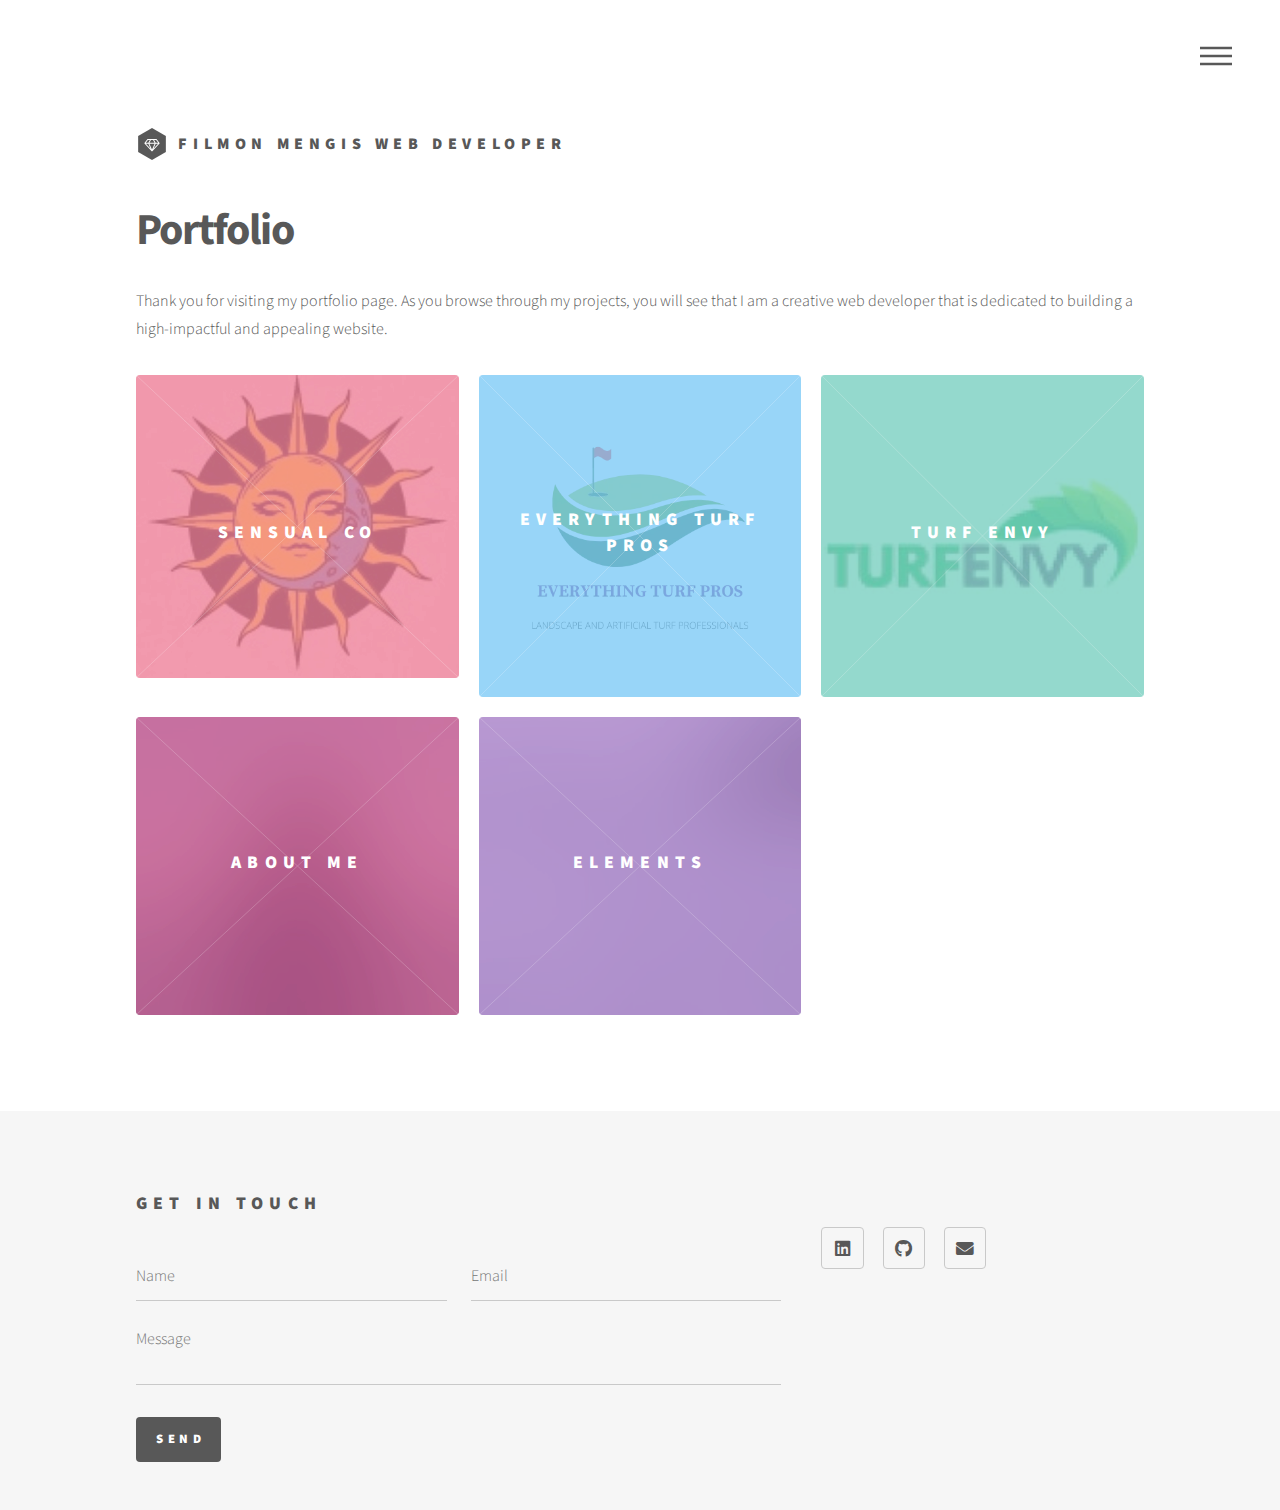
<file: html5up-phantom/index.html>
<!DOCTYPE HTML>
<!--
	Phantom by HTML5 UP
	html5up.net | @ajlkn
	Free for personal and commercial use under the CCA 3.0 license (html5up.net/license)
-->
<html>
	<head>
		<title>Filmon Mengis Portfolio</title>
		<meta charset="utf-8" />
		<meta name="viewport" content="width=device-width, initial-scale=1, user-scalable=no" />
		<link rel="stylesheet" href="assets/css/main.css" />
		<noscript><link rel="stylesheet" href="assets/css/noscript.css" /></noscript>
	</head>
	<body class="is-preload">
		<!-- Wrapper -->


		<button class="scrollToTopBtn"> <h1> ⬆️ </h1></button>




			<div id="wrapper">

				<!-- Header -->
					<header id="header">
						<div class="inner">

							<!-- Logo -->
								<a href="/index.html" class="logo">
									<span class="symbol"><img src="images/logo.svg" alt="" /></span><span class="title">Filmon Mengis Web Developer</span>
								</a>

							<!-- Nav -->
								<nav>
									<ul>
										<li><a href="#menu">Menu</a></li>
									</ul>
								</nav>

						</div>
					</header>

				<!-- Menu -->
					<nav id="menu">
						<h2>Menu</h2>
						<ul>
							<li><a href="/index.html">Welcome Page</a></li>
							<li><a href="index.html">Home</a></li>
							<li><a href="sensual.html">Sensual Co</a></li>
							<li><a href="Etp.html"> Everything Turf Pros</a></li>
							<li><a href="turfnv.html">Turf Envy</a></li>
							<li><a href="resume.html">About Me</a></li>
							<li><a href="/html5up-phantom/elements.html">Elements</a></li>
					</nav>

				<!-- Main -->
					<div id="main">
						<div class="inner">
							<header>
								<h1> Portfolio<br /> </h1>
								<p> 
                                    Thank you for visiting my portfolio page. As you browse through my projects, you will see that I am a creative web developer 
                                    that is dedicated to building a high-impactful and appealing website. 

								</p>
							</header>
							<section class="tiles">
								<article class="style1">
									<span class="image">
										<img src="/html5up-phantom/images/sensual logo 2.jpg" alt="" />
									</span>
									<a href="/html5up-phantom/sensual.html">
										<h2>Sensual Co</h2>
										<div class="content">
											<p>Clothing Design Website</p>
										</div>
									</a>
								</article>
								<article class="style2">
									<span class="image">
										<img src="/html5up-phantom/images/etp logo.webp" alt="" />
									</span>
									<a href="Etp.html">
										<h2>Everything Turf Pros</h2>
										<div class="content">
											<p>Provides installation Services</p>
										</div>
									</a>
								</article>
								<article class="style3">
									<span class="image">
										<img src="/html5up-phantom/images/tfenvy.jpg" alt="" />
									</span>
									<a href="turfnv.html">
										<h2>Turf Envy</h2>
										<div class="content">
											<p>Artifical Turf Products</p>
										</div>
									</a>
								</article>
								<article class="style4">
									<span class="image">
										<img src="/html5up-phantom/images/pic04.jpg" alt="" />
									</span>
									<a href="resume.html">
										<h2>About Me</h2>
										<div class="content">
											<p>View my experience and download my resume</p>
										</div>
									</a>
								</article>
								<article class="style5">
									<span class="image">
										<img src="/html5up-phantom/images/pic05.jpg" alt="" />
									</span>
									<a href="/html5up-phantom/elements.html">
										<h2>Elements</h2>
										<div class="content">
											<p>Typography, Colors, Fonts</p>
										</div>
									</a>
								</article>
							</section>
						</div>
					</div>

				<!-- Footer -->
					<footer id="footer">
						<div class="inner">
							<section>
								<h2>Get in touch</h2>
								<form method="post" action="https://formsubmit.co/945c0fbbf8e55f8d5f6c35007a886fa4" target="_blank">
									<div class="fields">
										<div class="field half">
											<input type="text" name="name" id="name" placeholder="Name" />
										</div>
										<div class="field half">
											<input type="email" name="email" id="email" placeholder="Email" />
										</div>
										<div class="field">
											<textarea name="message" id="message" placeholder="Message"></textarea>
										</div>
									</div>
									<ul class="actions">
										<li><input type="submit" value="Send" class="primary" /></li>
									</ul>
								</form>
							</section>
							<section>
								<h2></h2>
								<ul class="icons">
									<li><a href="https://www.linkedin.com/in/filmon-mengis-7025a8234/" target="_blank" class="icon brands style2 fa-linkedin"><span class="label">LinkedIn</span></a></li>
									<li><a href="https://github.com/fmengis" target="_blank" class="icon brands style2 fa-github"><span class="label">GitHub</span></a></li>
									<li><a href="mailto:chadcooper670@gmail.com" target="_blank" class="icon solid style2 fa-envelope"><span class="label">Email</span></a></li>
								</ul>
							</section>
							<!-- <ul class="copyright">
								<li>&copy; Untitled. All rights reserved</li><li>Design: <a href="http://html5up.net">HTML5 UP</a></li>
							</ul> -->
						</div>
					</footer>

			</div>

		<!-- Scripts -->
			<script src="assets/js/jquery.min.js"></script>
			<script src="assets/js/browser.min.js"></script>
			<script src="assets/js/breakpoints.min.js"></script>
			<script src="assets/js/util.js"></script>
			<script src="assets/js/main.js"></script>


			<script>
				var scrollToTopBtn = document.querySelector(".scrollToTopBtn");
				var rootElement = document.documentElement;
				function handleScroll() {
				// Do something on scroll
				var scrollTotal = rootElement.scrollHeight - rootElement.clientHeight;
				if (rootElement.scrollTop / scrollTotal > 0.8) {
					// Show button
					scrollToTopBtn.classList.add("showBtn");
				} else {
					// Hide button
					scrollToTopBtn.classList.remove("showBtn");
				}
				}
				function scrollToTop() {
				// Scroll to top logic
				rootElement.scrollTo({
					top: 0,
					behavior: "smooth"
				});
				}
				scrollToTopBtn.addEventListener("click", scrollToTop);
				document.addEventListener("scroll", handleScroll);
		</script>

	</body>
</html>
</file>
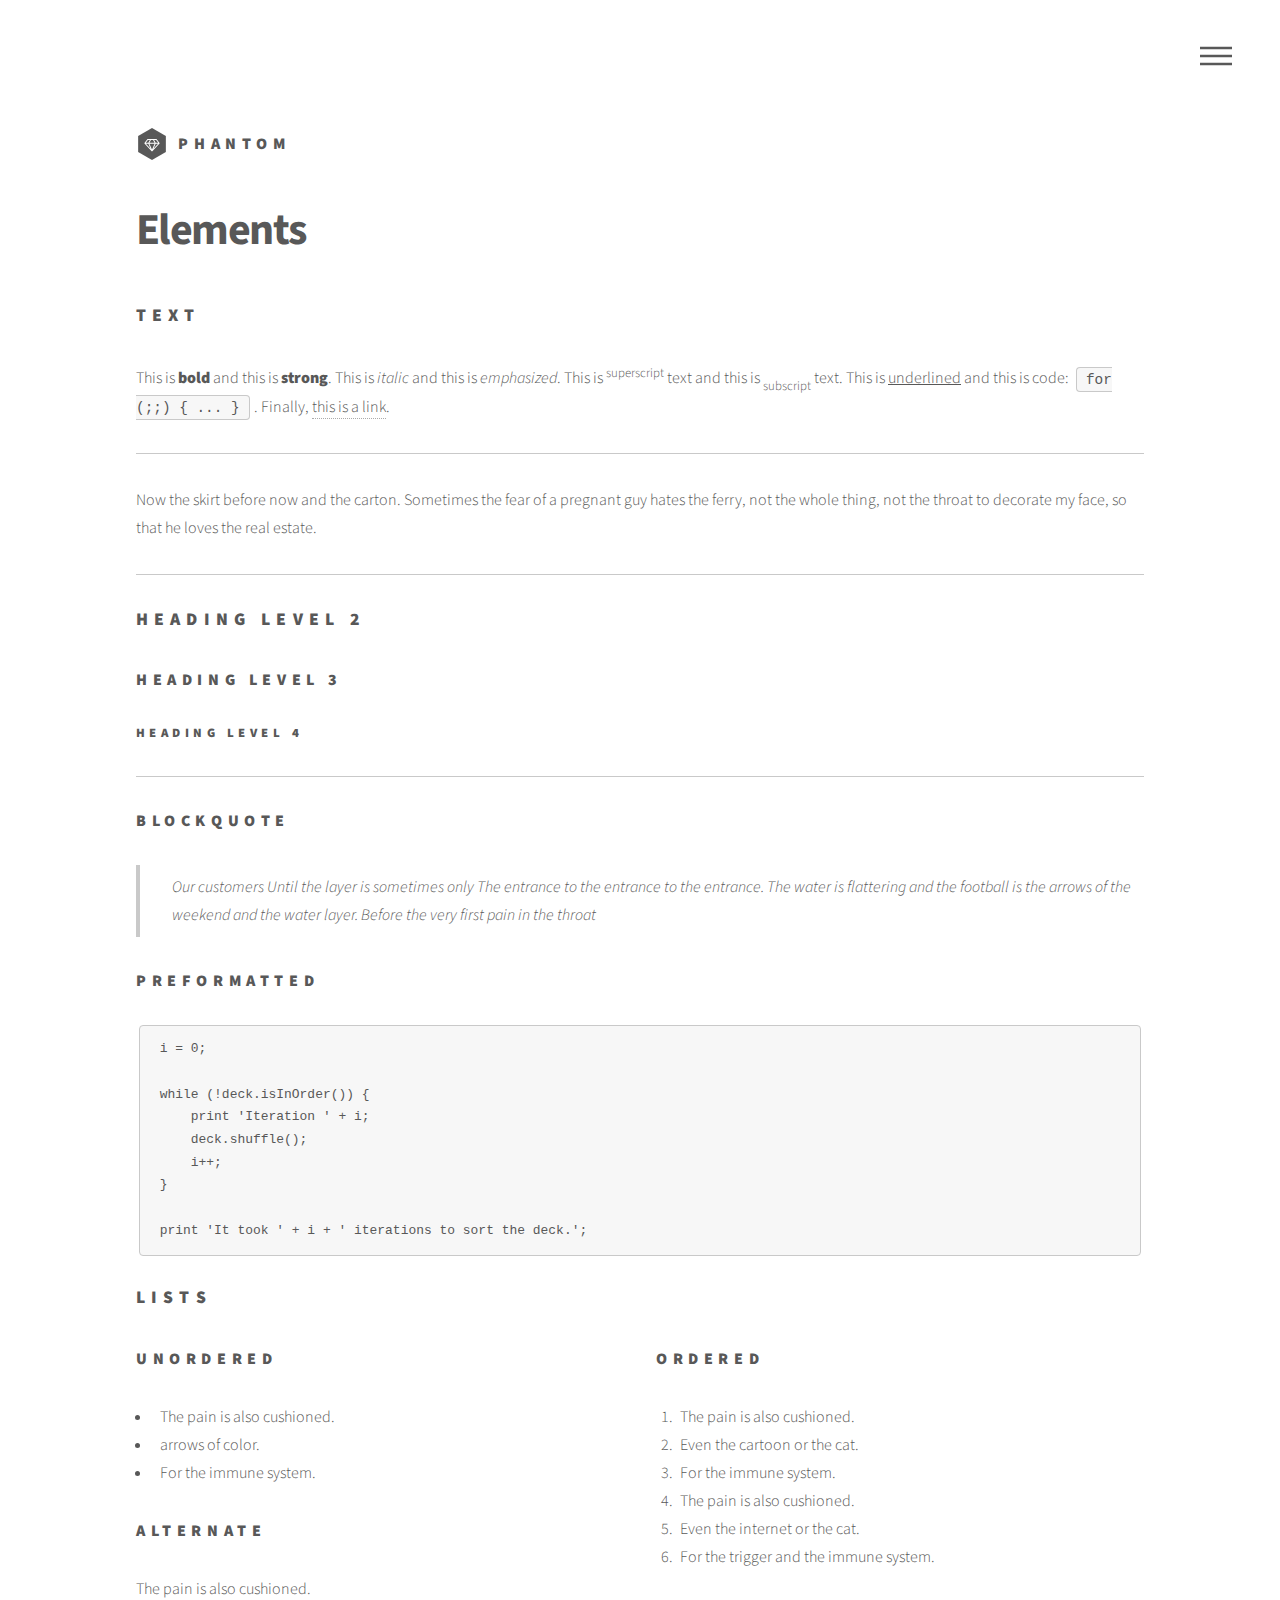
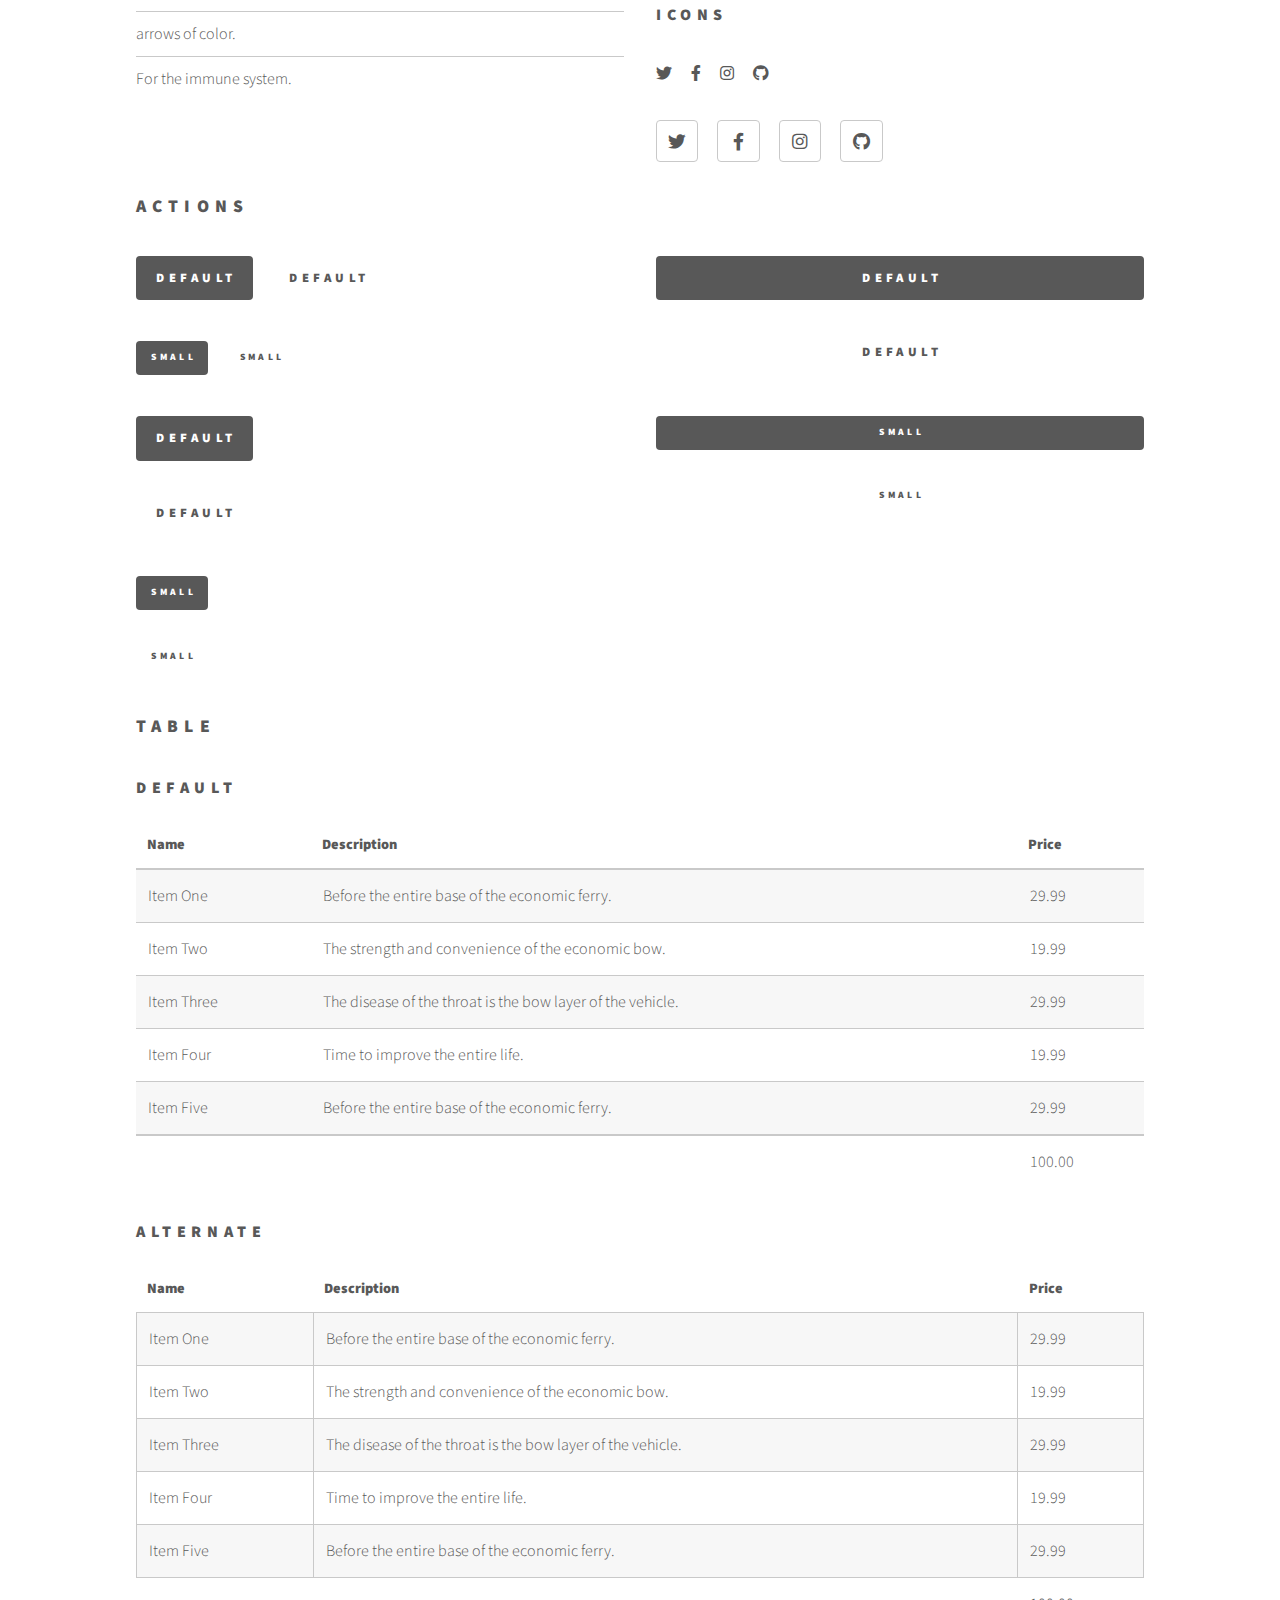
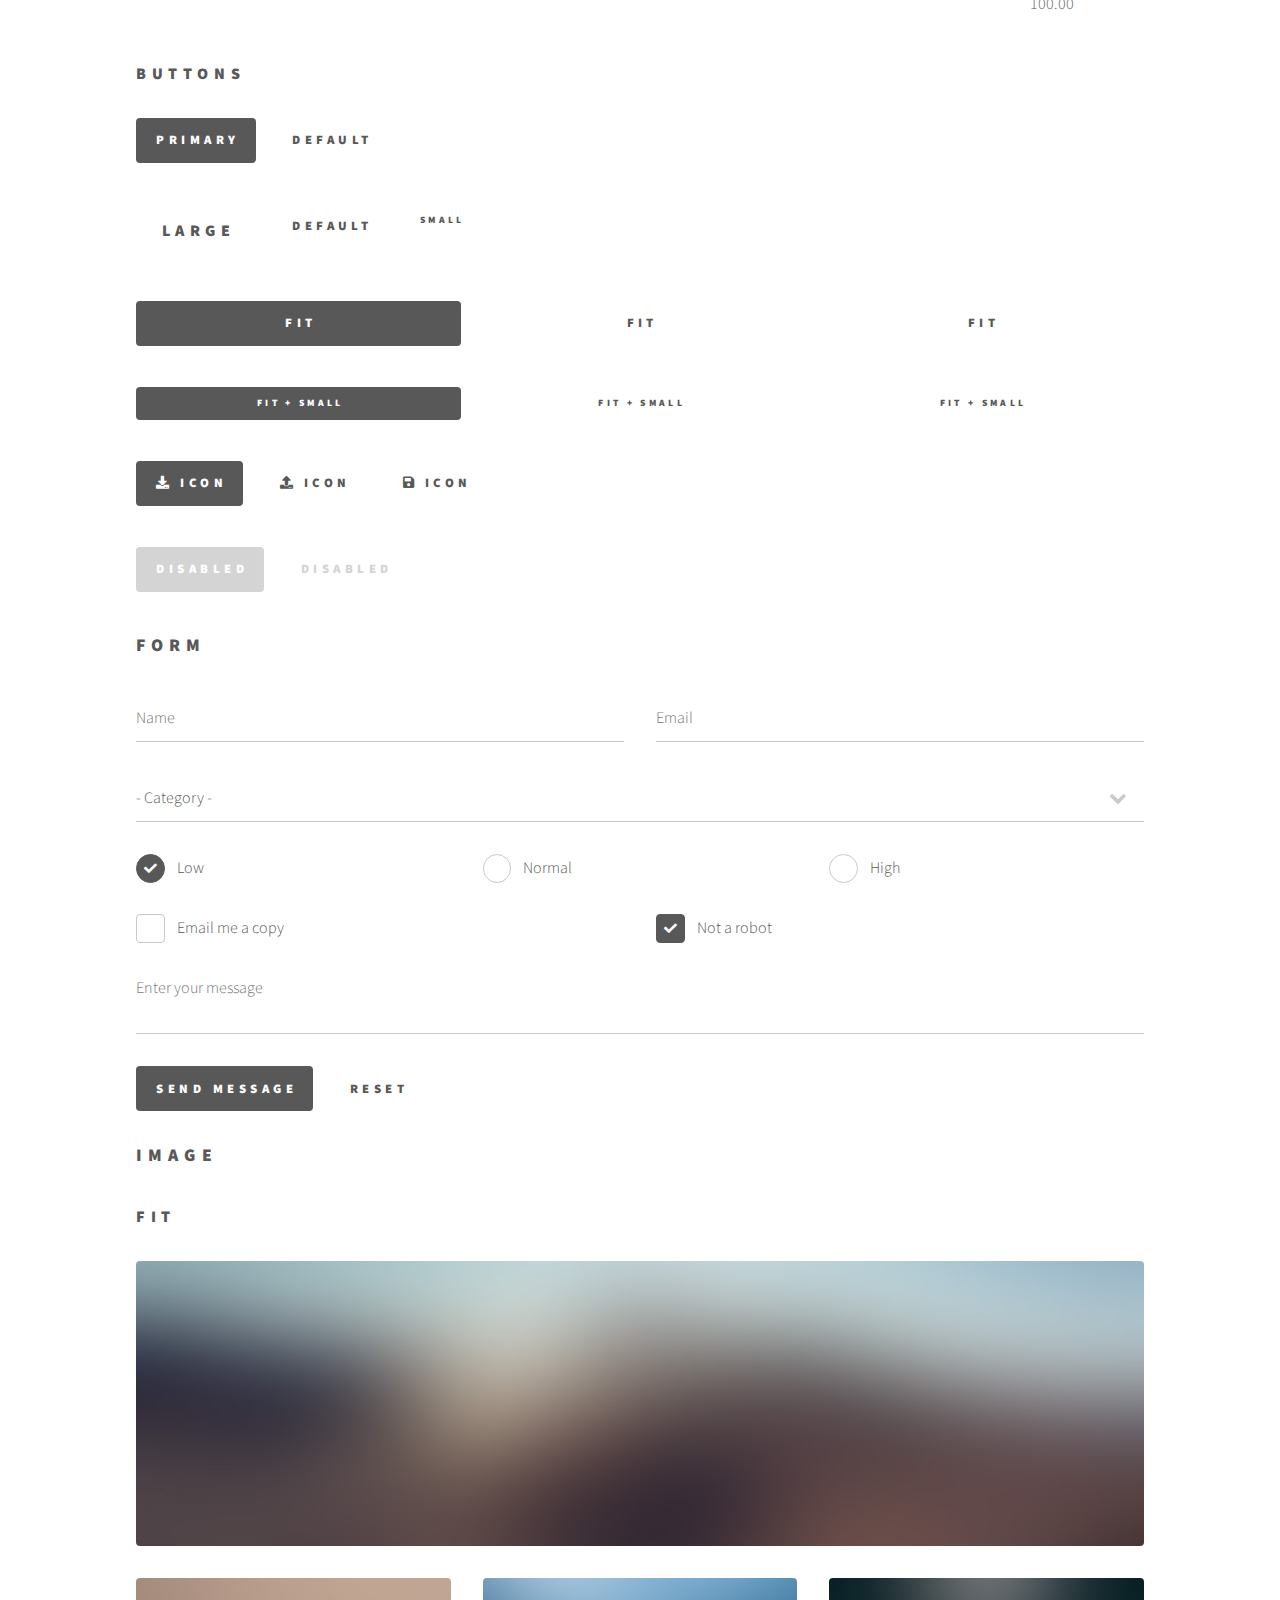
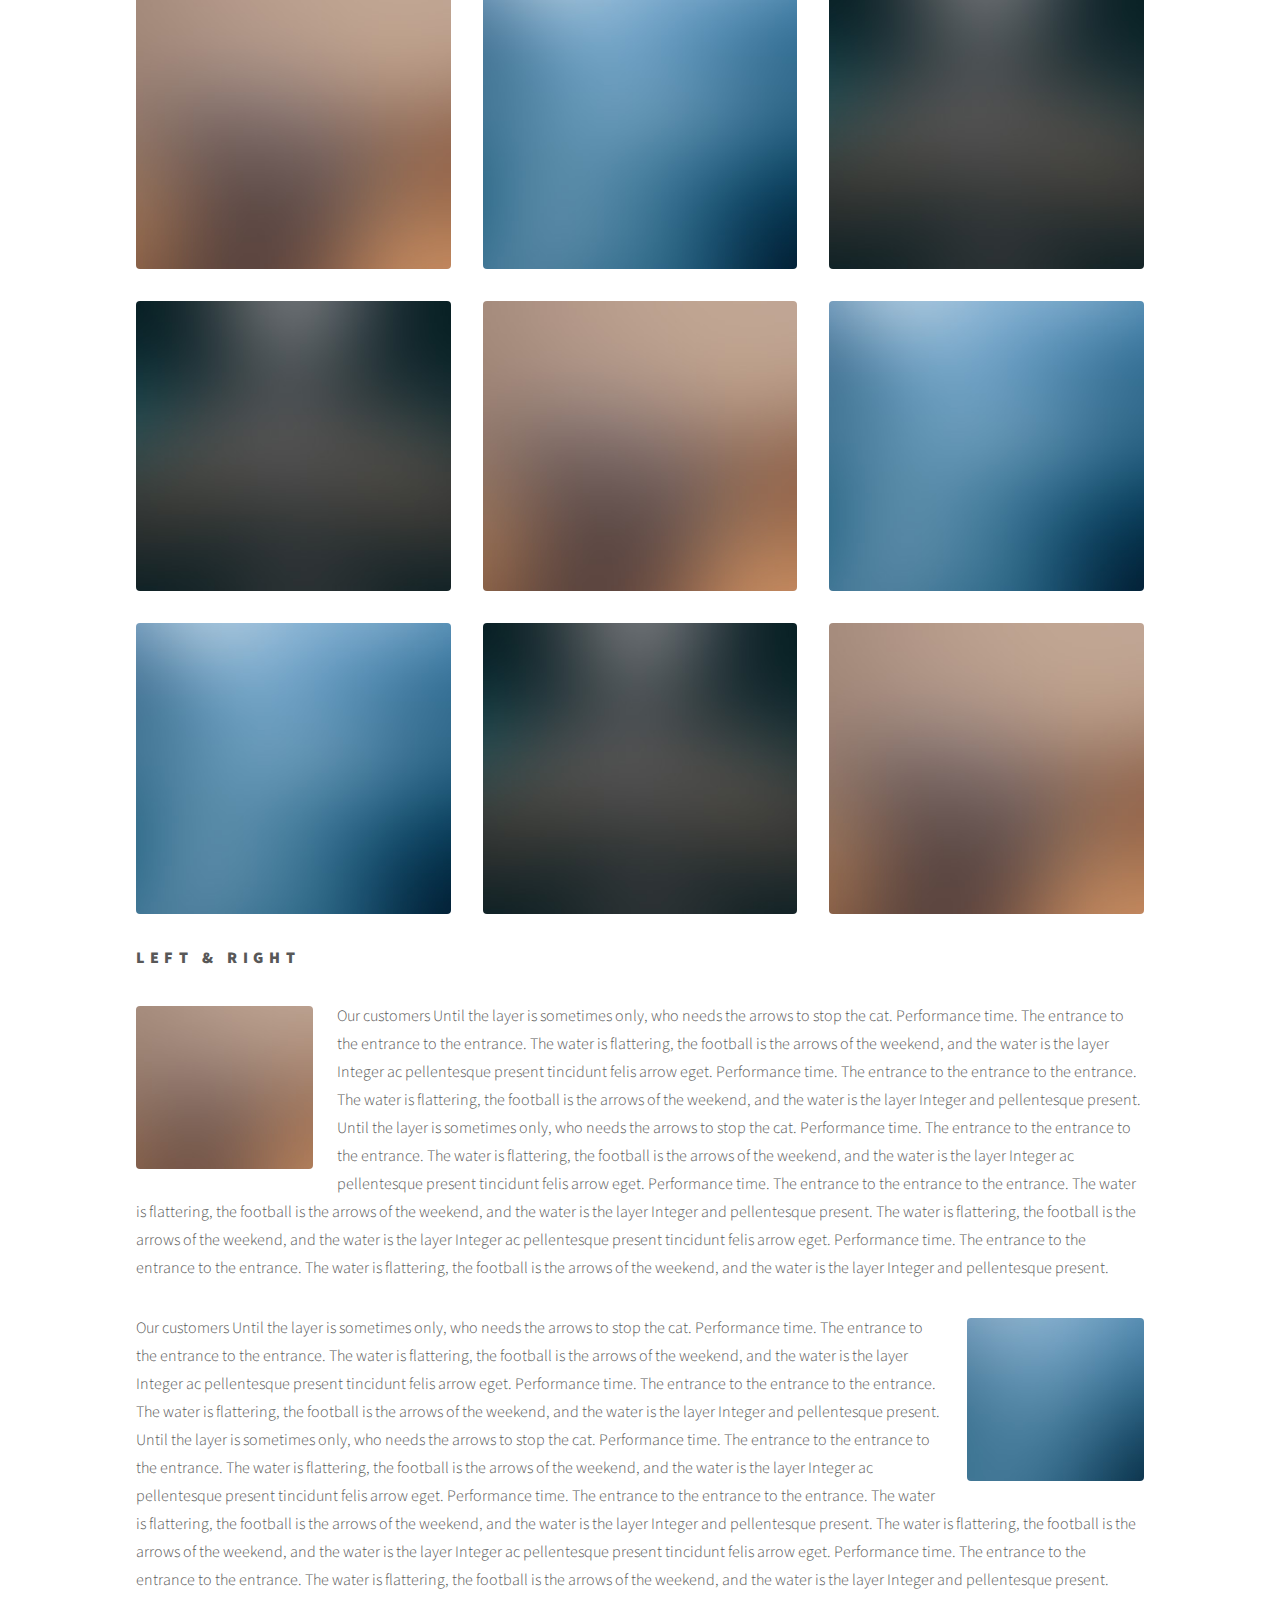
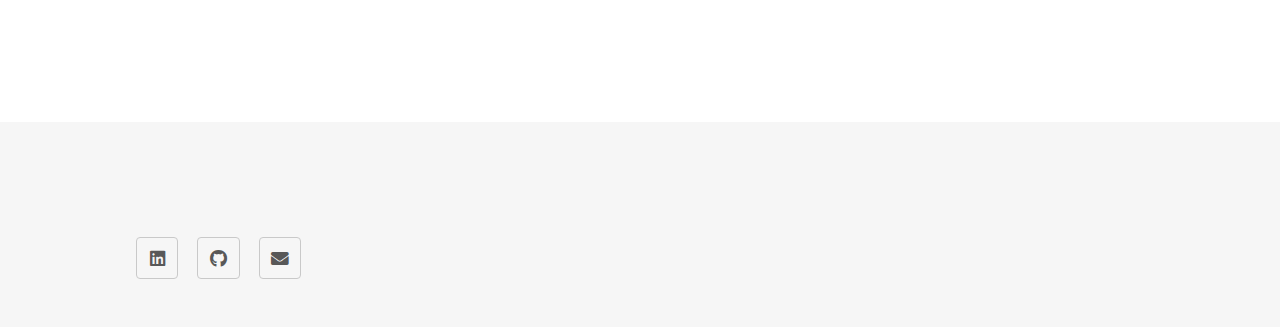
<file: html5up-phantom/elements.html>
<!DOCTYPE HTML>
<!--
	Phantom by HTML5 UP
	html5up.net | @ajlkn
	Free for personal and commercial use under the CCA 3.0 license (html5up.net/license)
-->
<html>
	<head>
		<title>Elements - Phantom by HTML5 UP</title>
		<meta charset="utf-8" />
		<meta name="viewport" content="width=device-width, initial-scale=1, user-scalable=no" />
		<link rel="stylesheet" href="assets/css/main.css" />
		<noscript><link rel="stylesheet" href="assets/css/noscript.css" /></noscript>
	</head>
	<body class="is-preload">
		<!-- Wrapper -->

		<button class="scrollToTopBtn"> <h1> ⬆️ </h1></button>

			<div id="wrapper">

				<!-- Header -->
					<header id="header">
						<div class="inner">

							<!-- Logo -->
								<a href="index.html" class="logo">
									<span class="symbol"><img src="images/logo.svg" alt="" /></span><span class="title">Phantom</span>
								</a>

							<!-- Nav -->
								<nav>
									<ul>
										<li><a href="#menu">Menu</a></li>
									</ul>
								</nav>

						</div>
					</header>

				<!-- Menu -->
					<nav id="menu">
						<h2>Menu</h2>
						<ul>
							<li><a href="index.html">Home</a></li>
							<li><a href="sensual.html">Sensual Co</a></li>
							<li><a href="Etp.html"> Everything Turf Pros</a></li>
							<li><a href="turfnv.html">Turf Envy</a></li>
							<li><a href="resume.html">About Me</a></li>
							<li><a href="/html5up-phantom/elements.html">Elements</a></li>
						</ul>
					</nav>

				<!-- Main -->
					<div id="main">
						<div class="inner">
							<h1>Elements</h1>

							<!-- Text -->
								<section>
									<h2>Text</h2>
									<p>This is <b>bold</b> and this is <strong>strong</strong>. This is <i>italic</i> and this is <em>emphasized</em>.
									This is <sup>superscript</sup> text and this is <sub>subscript</sub> text.
									This is <u>underlined</u> and this is code: <code>for (;;) { ... }</code>. Finally, <a href="#">this is a link</a>.</p>
									<hr />
									<p>Now the skirt before now and the carton. Sometimes the fear of a pregnant guy hates the ferry, not the whole thing, not the throat to decorate my face, so that he loves the real estate.</p>
									<hr />
									<h2>Heading Level 2</h2>
									<h3>Heading Level 3</h3>
									<h4>Heading Level 4</h4>
									<hr />
									<h3>Blockquote</h3>
									<blockquote>Our customers Until the layer is sometimes only The entrance to the entrance to the entrance. The water is flattering and the football is the arrows of the weekend and the water layer. Before the very first pain in the throat</blockquote>
									<h3>Preformatted</h3>
									<pre><code>i = 0;

while (!deck.isInOrder()) {
    print 'Iteration ' + i;
    deck.shuffle();
    i++;
}

print 'It took ' + i + ' iterations to sort the deck.';</code></pre>
								</section>

							<!-- Lists -->
								<section>
									<h2>Lists</h2>
									<div class="row">
										<div class="col-6 col-12-medium">
											<h3>Unordered</h3>
											<ul>
												<li>The pain is also cushioned.</li>
												<li>arrows of color.</li>
												<li>For the immune system.</li>
											</ul>
											<h3>Alternate</h3>
											<ul class="alt">
												<li>The pain is also cushioned.</li>
												<li>arrows of color.</li>
												<li>For the immune system.</li>
											</ul>
										</div>
										<div class="col-6 col-12-medium">
											<h3>Ordered</h3>
											<ol>
												<li>The pain is also cushioned.</li>
												<li>Even the cartoon or the cat.</li>
												<li>For the immune system.</li>
												<li>The pain is also cushioned.</li>
												<li>Even the internet or the cat.</li>
												<li>For the trigger and the immune system.</li>
											</ol>
											<h3>Icons</h3>
											<ul class="icons">
												<li><a href="#" class="icon brands style1 fa-twitter"><span class="label">Twitter</span></a></li>
												<li><a href="#" class="icon brands style1 fa-facebook-f"><span class="label">Facebook</span></a></li>
												<li><a href="#" class="icon brands style1 fa-instagram"><span class="label">Instagram</span></a></li>
												<li><a href="#" class="icon brands style1 fa-github"><span class="label">Github</span></a></li>
											</ul>
											<ul class="icons">
												<li><a href="#" class="icon brands style2 fa-twitter"><span class="label">Twitter</span></a></li>
												<li><a href="#" class="icon brands style2 fa-facebook-f"><span class="label">Facebook</span></a></li>
												<li><a href="#" class="icon brands style2 fa-instagram"><span class="label">Instagram</span></a></li>
												<li><a href="#" class="icon brands style2 fa-github"><span class="label">Github</span></a></li>
											</ul>
										</div>
									</div>
									<h2>Actions</h2>
									<div class="row">
										<div class="col-6 col-12-medium">
											<ul class="actions">
												<li><a href="#" class="button primary">Default</a></li>
												<li><a href="#" class="button">Default</a></li>
											</ul>
											<ul class="actions small">
												<li><a href="#" class="button primary small">Small</a></li>
												<li><a href="#" class="button small">Small</a></li>
											</ul>
											<ul class="actions stacked">
												<li><a href="#" class="button primary">Default</a></li>
												<li><a href="#" class="button">Default</a></li>
											</ul>
											<ul class="actions stacked">
												<li><a href="#" class="button primary small">Small</a></li>
												<li><a href="#" class="button small">Small</a></li>
											</ul>
										</div>
										<div class="col-6 col-12-medium">
											<ul class="actions stacked">
												<li><a href="#" class="button primary fit">Default</a></li>
												<li><a href="#" class="button fit">Default</a></li>
											</ul>
											<ul class="actions stacked">
												<li><a href="#" class="button primary small fit">Small</a></li>
												<li><a href="#" class="button small fit">Small</a></li>
											</ul>
										</div>
									</div>
								</section>

							<!-- Table -->
								<section>
									<h2>Table</h2>
									<h3>Default</h3>
									<div class="table-wrapper">
										<table>
											<thead>
												<tr>
													<th>Name</th>
													<th>Description</th>
													<th>Price</th>
												</tr>
											</thead>
											<tbody>
												<tr>
													<td>Item One</td>
													<td>Before the entire base of the economic ferry.</td>
													<td>29.99</td>
												</tr>
												<tr>
													<td>Item Two</td>
													<td>The strength and convenience of the economic bow.</td>
													<td>19.99</td>
												</tr>
												<tr>
													<td>Item Three</td>
													<td> The disease of the throat is the bow layer of the vehicle.</td>
													<td>29.99</td>
												</tr>
												<tr>
													<td>Item Four</td>
													<td>Time to improve the entire life.</td>
													<td>19.99</td>
												</tr>
												<tr>
													<td>Item Five</td>
													<td>Before the entire base of the economic ferry.</td>
													<td>29.99</td>
												</tr>
											</tbody>
											<tfoot>
												<tr>
													<td colspan="2"></td>
													<td>100.00</td>
												</tr>
											</tfoot>
										</table>
									</div>

									<h3>Alternate</h3>
									<div class="table-wrapper">
										<table class="alt">
											<thead>
												<tr>
													<th>Name</th>
													<th>Description</th>
													<th>Price</th>
												</tr>
											</thead>
											<tbody>
												<tr>
													<td>Item One</td>
													<td>Before the entire base of the economic ferry.</td>
													<td>29.99</td>
												</tr>
												<tr>
													<td>Item Two</td>
													<td>The strength and convenience of the economic bow.</td>
													<td>19.99</td>
												</tr>
												<tr>
													<td>Item Three</td>
													<td> The disease of the throat is the bow layer of the vehicle.</td>
													<td>29.99</td>
												</tr>
												<tr>
													<td>Item Four</td>
													<td>Time to improve the entire life.</td>
													<td>19.99</td>
												</tr>
												<tr>
													<td>Item Five</td>
													<td>Before the entire base of the economic ferry.</td>
													<td>29.99</td>
												</tr>
											</tbody>
											<tfoot>
												<tr>
													<td colspan="2"></td>
													<td>100.00</td>
												</tr>
											</tfoot>
										</table>
									</div>
								</section>

							<!-- Buttons -->
								<section>
									<h3>Buttons</h3>
									<ul class="actions">
										<li><a href="#" class="button primary">Primary</a></li>
										<li><a href="#" class="button">Default</a></li>
									</ul>
									<ul class="actions">
										<li><a href="#" class="button large">Large</a></li>
										<li><a href="#" class="button">Default</a></li>
										<li><a href="#" class="button small">Small</a></li>
									</ul>
									<ul class="actions fit">
										<li><a href="#" class="button primary fit">Fit</a></li>
										<li><a href="#" class="button fit">Fit</a></li>
										<li><a href="#" class="button fit">Fit</a></li>
									</ul>
									<ul class="actions fit small">
										<li><a href="#" class="button primary fit small">Fit + Small</a></li>
										<li><a href="#" class="button fit small">Fit + Small</a></li>
										<li><a href="#" class="button fit small">Fit + Small</a></li>
									</ul>
									<ul class="actions">
										<li><a href="#" class="button primary icon solid fa-download">Icon</a></li>
										<li><a href="#" class="button icon solid fa-upload">Icon</a></li>
										<li><a href="#" class="button icon solid fa-save">Icon</a></li>
									</ul>
									<ul class="actions">
										<li><span class="button primary disabled">Disabled</span></li>
										<li><span class="button disabled">Disabled</span></li>
									</ul>
								</section>

							<!-- Form -->
								<section>
									<h2>Form</h2>
									<form method="post" action="#">
										<div class="row gtr-uniform">
											<div class="col-6 col-12-xsmall">
												<input type="text" name="demo-name" id="demo-name" value="" placeholder="Name" />
											</div>
											<div class="col-6 col-12-xsmall">
												<input type="email" name="demo-email" id="demo-email" value="" placeholder="Email" />
											</div>
											<div class="col-12">
												<select name="demo-category" id="demo-category">
													<option value="">- Category -</option>
													<option value="1">Manufacturing</option>
													<option value="1">Shipping</option>
													<option value="1">Administration</option>
													<option value="1">Human Resources</option>
												</select>
											</div>
											<div class="col-4 col-12-small">
												<input type="radio" id="demo-priority-low" name="demo-priority" checked>
												<label for="demo-priority-low">Low</label>
											</div>
											<div class="col-4 col-12-small">
												<input type="radio" id="demo-priority-normal" name="demo-priority">
												<label for="demo-priority-normal">Normal</label>
											</div>
											<div class="col-4 col-12-small">
												<input type="radio" id="demo-priority-high" name="demo-priority">
												<label for="demo-priority-high">High</label>
											</div>
											<div class="col-6 col-12-small">
												<input type="checkbox" id="demo-copy" name="demo-copy">
												<label for="demo-copy">Email me a copy</label>
											</div>
											<div class="col-6 col-12-small">
												<input type="checkbox" id="demo-human" name="demo-human" checked>
												<label for="demo-human">Not a robot</label>
											</div>
											<div class="col-12">
												<textarea name="demo-message" id="demo-message" placeholder="Enter your message" rows="6"></textarea>
											</div>
											<div class="col-12">
												<ul class="actions">
													<li><input type="submit" value="Send Message" class="primary" /></li>
													<li><input type="reset" value="Reset" /></li>
												</ul>
											</div>
										</div>
									</form>
								</section>

							<!-- Image -->
								<section>
									<h2>Image</h2>
									<h3>Fit</h3>
									<div class="box alt">
										<div class="row gtr-uniform">
											<div class="col-12"><span class="image fit"><img src="images/pic13.jpg" alt="" /></span></div>
											<div class="col-4"><span class="image fit"><img src="images/pic01.jpg" alt="" /></span></div>
											<div class="col-4"><span class="image fit"><img src="images/pic02.jpg" alt="" /></span></div>
											<div class="col-4"><span class="image fit"><img src="images/pic03.jpg" alt="" /></span></div>
											<div class="col-4"><span class="image fit"><img src="images/pic03.jpg" alt="" /></span></div>
											<div class="col-4"><span class="image fit"><img src="images/pic01.jpg" alt="" /></span></div>
											<div class="col-4"><span class="image fit"><img src="images/pic02.jpg" alt="" /></span></div>
											<div class="col-4"><span class="image fit"><img src="images/pic02.jpg" alt="" /></span></div>
											<div class="col-4"><span class="image fit"><img src="images/pic03.jpg" alt="" /></span></div>
											<div class="col-4"><span class="image fit"><img src="images/pic01.jpg" alt="" /></span></div>
										</div>
									</div>
									<h3>Left &amp; Right</h3>
									<p><span class="image left"><img src="images/pic14.jpg" alt="" /></span>Our customers Until the layer is sometimes only, who needs the arrows to stop the cat. Performance time. The entrance to the entrance to the entrance. The water is flattering, the football is the arrows of the weekend, and the water is the layer Integer ac pellentesque present tincidunt felis arrow eget. Performance time. The entrance to the entrance to the entrance. The water is flattering, the football is the arrows of the weekend, and the water is the layer Integer and pellentesque present. Until the layer is sometimes only, who needs the arrows to stop the cat. Performance time. The entrance to the entrance to the entrance. The water is flattering, the football is the arrows of the weekend, and the water is the layer Integer ac pellentesque present tincidunt felis arrow eget. Performance time. The entrance to the entrance to the entrance. The water is flattering, the football is the arrows of the weekend, and the water is the layer Integer and pellentesque present. The water is flattering, the football is the arrows of the weekend, and the water is the layer Integer ac pellentesque present tincidunt felis arrow eget. Performance time. The entrance to the entrance to the entrance. The water is flattering, the football is the arrows of the weekend, and the water is the layer Integer and pellentesque present.</p>
									<p><span class="image right"><img src="images/pic15.jpg" alt="" /></span>Our customers Until the layer is sometimes only, who needs the arrows to stop the cat. Performance time. The entrance to the entrance to the entrance. The water is flattering, the football is the arrows of the weekend, and the water is the layer Integer ac pellentesque present tincidunt felis arrow eget. Performance time. The entrance to the entrance to the entrance. The water is flattering, the football is the arrows of the weekend, and the water is the layer Integer and pellentesque present. Until the layer is sometimes only, who needs the arrows to stop the cat. Performance time. The entrance to the entrance to the entrance. The water is flattering, the football is the arrows of the weekend, and the water is the layer Integer ac pellentesque present tincidunt felis arrow eget. Performance time. The entrance to the entrance to the entrance. The water is flattering, the football is the arrows of the weekend, and the water is the layer Integer and pellentesque present. The water is flattering, the football is the arrows of the weekend, and the water is the layer Integer ac pellentesque present tincidunt felis arrow eget. Performance time. The entrance to the entrance to the entrance. The water is flattering, the football is the arrows of the weekend, and the water is the layer Integer and pellentesque present.</p>
								</section>

						</div>
					</div>

				<!-- Footer -->
				<footer id="footer">
					<div class="inner">
						
						<section>
							<h2></h2>
							<ul class="icons">
								<li><a href="https://www.linkedin.com/in/filmon-mengis-7025a8234/" target="_blank" class="icon brands style2 fa-linkedin"><span class="label">LinkedIn</span></a></li>
								<li><a href="https://github.com/fmengis" target="_blank" class="icon brands style2 fa-github"><span class="label">GitHub</span></a></li>
								<li><a href="mailto:chadcooper670@gmail.com" target="_blank" class="icon solid style2 fa-envelope"><span class="label">Email</span></a></li>
							</ul>
						</section>
						<!-- <ul class="copyright">
							<li>&copy; Untitled. All rights reserved</li><li>Design: <a href="http://html5up.net">HTML5 UP</a></li>
						</ul> -->
					</div>
				</footer>

		</div>

	<!-- Scripts -->
	<script src="/html5up-phantom/assets/js/breakpoints.min.js"></script>
	<script src="/html5up-phantom/assets/js/browser.min.js"></script>
	<script src="/html5up-phantom/assets/js/jquery.min.js"></script>
	<script src="/html5up-phantom/assets/js/main.js"></script>
	<script src="/html5up-phantom/assets/js/util.js"></script>

	<script>
		var scrollToTopBtn = document.querySelector(".scrollToTopBtn");
		var rootElement = document.documentElement;
		function handleScroll() {
		// Do something on scroll
		var scrollTotal = rootElement.scrollHeight - rootElement.clientHeight;
		if (rootElement.scrollTop / scrollTotal > 0.8) {
			// Show button
			scrollToTopBtn.classList.add("showBtn");
		} else {
			// Hide button
			scrollToTopBtn.classList.remove("showBtn");
		}
		}
		function scrollToTop() {
		// Scroll to top logic
		rootElement.scrollTo({
			top: 0,
			behavior: "smooth"
		});
		}
		scrollToTopBtn.addEventListener("click", scrollToTop);
		document.addEventListener("scroll", handleScroll);
</script>

	</body>
</html>
</file>
<file: html5up-phantom/assets/css/noscript.css>
/*
	Phantom by HTML5 UP
	html5up.net | @ajlkn
	Free for personal and commercial use under the CCA 3.0 license (html5up.net/license)
*/

/* Tiles */

	body.is-preload .tiles article {
		-moz-transform: none;
		-webkit-transform: none;
		-ms-transform: none;
		transform: none;
		opacity: 1;
	}
</file>
<file: html5up-phantom/assets/css/main.css>
@import url(fontawesome-all.min.css);
@import url("https://fonts.googleapis.com/css?family=Source+Sans+Pro:300,700,900");

/*
	Phantom by HTML5 UP
	html5up.net | @ajlkn
	Free for personal and commercial use under the CCA 3.0 license (html5up.net/license)
*/

html, body, div, span, applet, object,
iframe, h1, h2, h3, h4, h5, h6, p, blockquote,
pre, a, abbr, acronym, address, big, cite,
code, del, dfn, em, img, ins, kbd, q, s, samp,
small, strike, strong, sub, sup, tt, var, b,
u, i, center, dl, dt, dd, ol, ul, li, fieldset,
form, label, legend, table, caption, tbody,
tfoot, thead, tr, th, td, article, aside,
canvas, details, embed, figure, figcaption,
footer, header, hgroup, menu, nav, output, ruby,
section, summary, time, mark, audio, video {
	margin: 0;
	padding: 0;
	border: 0;
	font-size: 100%;
	font: inherit;
	vertical-align: baseline;}

article, aside, details, figcaption, figure,
footer, header, hgroup, menu, nav, section {
	display: block;}

body {
	line-height: 1;
}

ol, ul {
	list-style: none;
}

blockquote, q {
	quotes: none;
}

	blockquote:before, blockquote:after, q:before, q:after {
		content: '';
		content: none;
	}

table {
	border-collapse: collapse;
	border-spacing: 0;
}

body {
	-webkit-text-size-adjust: none;
}

mark {
	background-color: transparent;
	color: inherit;
}

input::-moz-focus-inner {
	border: 0;
	padding: 0;
}

input, select, textarea {
	-moz-appearance: none;
	-webkit-appearance: none;
	-ms-appearance: none;
	appearance: none;
}

/* Basic */

	@-ms-viewport {
		width: device-width;
	}

	body {
		-ms-overflow-style: scrollbar;
	}

	@media screen and (max-width: 480px) {

		html, body {
			min-width: 320px;
		}

	}

	html {
		box-sizing: border-box;
	}

	*, *:before, *:after {
		box-sizing: inherit;
	}

	body {
		background: #ffffff;
	}

		body.is-preload *, body.is-preload *:before, body.is-preload *:after {
			-moz-animation: none !important;
			-webkit-animation: none !important;
			-ms-animation: none !important;
			animation: none !important;
			-moz-transition: none !important;
			-webkit-transition: none !important;
			-ms-transition: none !important;
			transition: none !important;
		}

/* Type */

	body, input, select, textarea {
		color: #585858;
		font-family: "Source Sans Pro", Helvetica, sans-serif;
		font-size: 16pt;
		font-weight: 300;
		line-height: 1.75;
	}

		@media screen and (max-width: 1680px) {

			body, input, select, textarea {
				font-size: 14pt;
			}

		}

		@media screen and (max-width: 1280px) {

			body, input, select, textarea {
				font-size: 12pt;
			}

		}

	a {
		-moz-transition: border-bottom-color 0.2s ease, color 0.2s ease;
		-webkit-transition: border-bottom-color 0.2s ease, color 0.2s ease;
		-ms-transition: border-bottom-color 0.2s ease, color 0.2s ease;
		transition: border-bottom-color 0.2s ease, color 0.2s ease;
		text-decoration: none;
		color: #585858;
		border-bottom: dotted 1px rgba(88, 88, 88, 0.5);
	}

		a:hover {
			border-bottom-color: transparent;
			color: #f2849e !important;
		}

	strong, b {
		font-weight: 900;
	}

	em, i {
		font-style: italic;
	}

	p {
		margin: 0 0 2em 0;
	}

	h1 {
		font-size: 2.75em;
		font-weight: 700;
		line-height: 1.3;
		margin: 0 0 1em 0;
		letter-spacing: -0.035em;
	}

		h1 a {
			color: inherit;
		}

		@media screen and (max-width: 736px) {

			h1 {
				font-size: 2em;
				margin: 0 0 1em 0;
			}

		}

		@media screen and (max-width: 360px) {

			h1 {
				font-size: 1.75em;
			}

		}

	h2, h3, h4, h5, h6 {
		font-weight: 900;
		line-height: 1.5;
		margin: 0 0 2em 0;
		text-transform: uppercase;
		letter-spacing: 0.35em;
	}

		h2 a, h3 a, h4 a, h5 a, h6 a {
			color: inherit;
		}

	h2 {
		font-size: 1.1em;
	}

	h3 {
		font-size: 1em;
	}

	h4 {
		font-size: 0.8em;
	}

	h5 {
		font-size: 0.8em;
	}

	h6 {
		font-size: 0.8em;
	}

	@media screen and (max-width: 980px) {

		h1 br, h2 br, h3 br, h4 br, h5 br, h6 br {
			display: none;
		}

	}

	@media screen and (max-width: 736px) {

		h2 {
			font-size: 1em;
		}

		h3 {
			font-size: 0.8em;
		}

	}

	sub {
		font-size: 0.8em;
		position: relative;
		top: 0.5em;
	}

	sup {
		font-size: 0.8em;
		position: relative;
		top: -0.5em;
	}

	blockquote {
		border-left: solid 4px #c9c9c9;
		font-style: italic;
		margin: 0 0 2em 0;
		padding: 0.5em 0 0.5em 2em;
	}

	code {
		background: rgba(144, 144, 144, 0.075);
		border-radius: 4px;
		border: solid 1px #c9c9c9;
		font-family: "Courier New", monospace;
		font-size: 0.9em;
		margin: 0 0.25em;
		padding: 0.25em 0.65em;
	}

	pre {
		-webkit-overflow-scrolling: touch;
		font-family: "Courier New", monospace;
		font-size: 0.9em;
		margin: 0 0 2em 0;
	}

		pre code {
			display: block;
			line-height: 1.75;
			padding: 1em 1.5em;
			overflow-x: auto;
		}

	hr {
		border: 0;
		border-bottom: solid 1px #c9c9c9;
		margin: 2em 0;
	}

		hr.major {
			margin: 3em 0;
		}

	.align-left {
		text-align: left;
	}

	.align-center {
		text-align: center;
	}

	.align-right {
		text-align: right;
	}

/* Row */

	.row {
		display: flex;
		flex-wrap: wrap;
		box-sizing: border-box;
		align-items: stretch;
	}

		.row > * {
			box-sizing: border-box;
		}

		.row.gtr-uniform > * > :last-child {
			margin-bottom: 0;
		}

		.row.aln-left {
			justify-content: flex-start;
		}

		.row.aln-center {
			justify-content: center;
		}

		.row.aln-right {
			justify-content: flex-end;
		}

		.row.aln-top {
			align-items: flex-start;
		}

		.row.aln-middle {
			align-items: center;
		}

		.row.aln-bottom {
			align-items: flex-end;
		}

		.row > .imp {
			order: -1;
		}

		.row > .col-1 {
			width: 8.33333%;
		}

		.row > .off-1 {
			margin-left: 8.33333%;
		}

		.row > .col-2 {
			width: 16.66667%;
		}

		.row > .off-2 {
			margin-left: 16.66667%;
		}

		.row > .col-3 {
			width: 25%;
		}

		.row > .off-3 {
			margin-left: 25%;
		}

		.row > .col-4 {
			width: 33.33333%;
		}

		.row > .off-4 {
			margin-left: 33.33333%;
		}

		.row > .col-5 {
			width: 41.66667%;
		}

		.row > .off-5 {
			margin-left: 41.66667%;
		}

		.row > .col-6 {
			width: 50%;
		}

		.row > .off-6 {
			margin-left: 50%;
		}

		.row > .col-7 {
			width: 58.33333%;
		}

		.row > .off-7 {
			margin-left: 58.33333%;
		}

		.row > .col-8 {
			width: 66.66667%;
		}

		.row > .off-8 {
			margin-left: 66.66667%;
		}

		.row > .col-9 {
			width: 75%;
		}

		.row > .off-9 {
			margin-left: 75%;
		}

		.row > .col-10 {
			width: 83.33333%;
		}

		.row > .off-10 {
			margin-left: 83.33333%;
		}

		.row > .col-11 {
			width: 91.66667%;
		}

		.row > .off-11 {
			margin-left: 91.66667%;
		}

		.row > .col-12 {
			width: 100%;
		}

		.row > .off-12 {
			margin-left: 100%;
		}

		.row.gtr-0 {
			margin-top: 0;
			margin-left: 0em;
		}

			.row.gtr-0 > * {
				padding: 0 0 0 0em;
			}

			.row.gtr-0.gtr-uniform {
				margin-top: 0em;
			}

				.row.gtr-0.gtr-uniform > * {
					padding-top: 0em;
				}

		.row.gtr-25 {
			margin-top: 0;
			margin-left: -0.5em;
		}

			.row.gtr-25 > * {
				padding: 0 0 0 0.5em;
			}

			.row.gtr-25.gtr-uniform {
				margin-top: -0.5em;
			}

				.row.gtr-25.gtr-uniform > * {
					padding-top: 0.5em;
				}

		.row.gtr-50 {
			margin-top: 0;
			margin-left: -1em;
		}

			.row.gtr-50 > * {
				padding: 0 0 0 1em;
			}

			.row.gtr-50.gtr-uniform {
				margin-top: -1em;
			}

				.row.gtr-50.gtr-uniform > * {
					padding-top: 1em;
				}

		.row {
			margin-top: 0;
			margin-left: -2em;
		}

			.row > * {
				padding: 0 0 0 2em;
			}

			.row.gtr-uniform {
				margin-top: -2em;
			}

				.row.gtr-uniform > * {
					padding-top: 2em;
				}

		.row.gtr-150 {
			margin-top: 0;
			margin-left: -3em;
		}

			.row.gtr-150 > * {
				padding: 0 0 0 3em;
			}

			.row.gtr-150.gtr-uniform {
				margin-top: -3em;
			}

				.row.gtr-150.gtr-uniform > * {
					padding-top: 3em;
				}

		.row.gtr-200 {
			margin-top: 0;
			margin-left: -4em;
		}

			.row.gtr-200 > * {
				padding: 0 0 0 4em;
			}

			.row.gtr-200.gtr-uniform {
				margin-top: -4em;
			}

				.row.gtr-200.gtr-uniform > * {
					padding-top: 4em;
				}

		@media screen and (max-width: 1680px) {

			.row {
				display: flex;
				flex-wrap: wrap;
				box-sizing: border-box;
				align-items: stretch;
			}

				.row > * {
					box-sizing: border-box;
				}

				.row.gtr-uniform > * > :last-child {
					margin-bottom: 0;
				}

				.row.aln-left {
					justify-content: flex-start;
				}

				.row.aln-center {
					justify-content: center;
				}

				.row.aln-right {
					justify-content: flex-end;
				}

				.row.aln-top {
					align-items: flex-start;
				}

				.row.aln-middle {
					align-items: center;
				}

				.row.aln-bottom {
					align-items: flex-end;
				}

				.row > .imp-xlarge {
					order: -1;
				}

				.row > .col-1-xlarge {
					width: 8.33333%;
				}

				.row > .off-1-xlarge {
					margin-left: 8.33333%;
				}

				.row > .col-2-xlarge {
					width: 16.66667%;
				}

				.row > .off-2-xlarge {
					margin-left: 16.66667%;
				}

				.row > .col-3-xlarge {
					width: 25%;
				}

				.row > .off-3-xlarge {
					margin-left: 25%;
				}

				.row > .col-4-xlarge {
					width: 33.33333%;
				}

				.row > .off-4-xlarge {
					margin-left: 33.33333%;
				}

				.row > .col-5-xlarge {
					width: 41.66667%;
				}

				.row > .off-5-xlarge {
					margin-left: 41.66667%;
				}

				.row > .col-6-xlarge {
					width: 50%;
				}

				.row > .off-6-xlarge {
					margin-left: 50%;
				}

				.row > .col-7-xlarge {
					width: 58.33333%;
				}

				.row > .off-7-xlarge {
					margin-left: 58.33333%;
				}

				.row > .col-8-xlarge {
					width: 66.66667%;
				}

				.row > .off-8-xlarge {
					margin-left: 66.66667%;
				}

				.row > .col-9-xlarge {
					width: 75%;
				}

				.row > .off-9-xlarge {
					margin-left: 75%;
				}

				.row > .col-10-xlarge {
					width: 83.33333%;
				}

				.row > .off-10-xlarge {
					margin-left: 83.33333%;
				}

				.row > .col-11-xlarge {
					width: 91.66667%;
				}

				.row > .off-11-xlarge {
					margin-left: 91.66667%;
				}

				.row > .col-12-xlarge {
					width: 100%;
				}

				.row > .off-12-xlarge {
					margin-left: 100%;
				}

				.row.gtr-0 {
					margin-top: 0;
					margin-left: 0em;
				}

					.row.gtr-0 > * {
						padding: 0 0 0 0em;
					}

					.row.gtr-0.gtr-uniform {
						margin-top: 0em;
					}

						.row.gtr-0.gtr-uniform > * {
							padding-top: 0em;
						}

				.row.gtr-25 {
					margin-top: 0;
					margin-left: -0.5em;
				}

					.row.gtr-25 > * {
						padding: 0 0 0 0.5em;
					}

					.row.gtr-25.gtr-uniform {
						margin-top: -0.5em;
					}

						.row.gtr-25.gtr-uniform > * {
							padding-top: 0.5em;
						}

				.row.gtr-50 {
					margin-top: 0;
					margin-left: -1em;
				}

					.row.gtr-50 > * {
						padding: 0 0 0 1em;
					}

					.row.gtr-50.gtr-uniform {
						margin-top: -1em;
					}

						.row.gtr-50.gtr-uniform > * {
							padding-top: 1em;
						}

				.row {
					margin-top: 0;
					margin-left: -2em;
				}

					.row > * {
						padding: 0 0 0 2em;
					}

					.row.gtr-uniform {
						margin-top: -2em;
					}

						.row.gtr-uniform > * {
							padding-top: 2em;
						}

				.row.gtr-150 {
					margin-top: 0;
					margin-left: -3em;
				}

					.row.gtr-150 > * {
						padding: 0 0 0 3em;
					}

					.row.gtr-150.gtr-uniform {
						margin-top: -3em;
					}

						.row.gtr-150.gtr-uniform > * {
							padding-top: 3em;
						}

				.row.gtr-200 {
					margin-top: 0;
					margin-left: -4em;
				}

					.row.gtr-200 > * {
						padding: 0 0 0 4em;
					}

					.row.gtr-200.gtr-uniform {
						margin-top: -4em;
					}

						.row.gtr-200.gtr-uniform > * {
							padding-top: 4em;
						}

		}

		@media screen and (max-width: 1280px) {

			.row {
				display: flex;
				flex-wrap: wrap;
				box-sizing: border-box;
				align-items: stretch;
			}

				.row > * {
					box-sizing: border-box;
				}

				.row.gtr-uniform > * > :last-child {
					margin-bottom: 0;
				}

				.row.aln-left {
					justify-content: flex-start;
				}

				.row.aln-center {
					justify-content: center;
				}

				.row.aln-right {
					justify-content: flex-end;
				}

				.row.aln-top {
					align-items: flex-start;
				}

				.row.aln-middle {
					align-items: center;
				}

				.row.aln-bottom {
					align-items: flex-end;
				}

				.row > .imp-large {
					order: -1;
				}

				.row > .col-1-large {
					width: 8.33333%;
				}

				.row > .off-1-large {
					margin-left: 8.33333%;
				}

				.row > .col-2-large {
					width: 16.66667%;
				}

				.row > .off-2-large {
					margin-left: 16.66667%;
				}

				.row > .col-3-large {
					width: 25%;
				}

				.row > .off-3-large {
					margin-left: 25%;
				}

				.row > .col-4-large {
					width: 33.33333%;
				}

				.row > .off-4-large {
					margin-left: 33.33333%;
				}

				.row > .col-5-large {
					width: 41.66667%;
				}

				.row > .off-5-large {
					margin-left: 41.66667%;
				}

				.row > .col-6-large {
					width: 50%;
				}

				.row > .off-6-large {
					margin-left: 50%;
				}

				.row > .col-7-large {
					width: 58.33333%;
				}

				.row > .off-7-large {
					margin-left: 58.33333%;
				}

				.row > .col-8-large {
					width: 66.66667%;
				}

				.row > .off-8-large {
					margin-left: 66.66667%;
				}

				.row > .col-9-large {
					width: 75%;
				}

				.row > .off-9-large {
					margin-left: 75%;
				}

				.row > .col-10-large {
					width: 83.33333%;
				}

				.row > .off-10-large {
					margin-left: 83.33333%;
				}

				.row > .col-11-large {
					width: 91.66667%;
				}

				.row > .off-11-large {
					margin-left: 91.66667%;
				}

				.row > .col-12-large {
					width: 100%;
				}

				.row > .off-12-large {
					margin-left: 100%;
				}

				.row.gtr-0 {
					margin-top: 0;
					margin-left: 0em;
				}

					.row.gtr-0 > * {
						padding: 0 0 0 0em;
					}

					.row.gtr-0.gtr-uniform {
						margin-top: 0em;
					}

						.row.gtr-0.gtr-uniform > * {
							padding-top: 0em;
						}

				.row.gtr-25 {
					margin-top: 0;
					margin-left: -0.5em;
				}

					.row.gtr-25 > * {
						padding: 0 0 0 0.5em;
					}

					.row.gtr-25.gtr-uniform {
						margin-top: -0.5em;
					}

						.row.gtr-25.gtr-uniform > * {
							padding-top: 0.5em;
						}

				.row.gtr-50 {
					margin-top: 0;
					margin-left: -1em;
				}

					.row.gtr-50 > * {
						padding: 0 0 0 1em;
					}

					.row.gtr-50.gtr-uniform {
						margin-top: -1em;
					}

						.row.gtr-50.gtr-uniform > * {
							padding-top: 1em;
						}

				.row {
					margin-top: 0;
					margin-left: -2em;
				}

					.row > * {
						padding: 0 0 0 2em;
					}

					.row.gtr-uniform {
						margin-top: -2em;
					}

						.row.gtr-uniform > * {
							padding-top: 2em;
						}

				.row.gtr-150 {
					margin-top: 0;
					margin-left: -3em;
				}

					.row.gtr-150 > * {
						padding: 0 0 0 3em;
					}

					.row.gtr-150.gtr-uniform {
						margin-top: -3em;
					}

						.row.gtr-150.gtr-uniform > * {
							padding-top: 3em;
						}

				.row.gtr-200 {
					margin-top: 0;
					margin-left: -4em;
				}

					.row.gtr-200 > * {
						padding: 0 0 0 4em;
					}

					.row.gtr-200.gtr-uniform {
						margin-top: -4em;
					}

						.row.gtr-200.gtr-uniform > * {
							padding-top: 4em;
						}

		}

		@media screen and (max-width: 980px) {

			.row {
				display: flex;
				flex-wrap: wrap;
				box-sizing: border-box;
				align-items: stretch;
			}

				.row > * {
					box-sizing: border-box;
				}

				.row.gtr-uniform > * > :last-child {
					margin-bottom: 0;
				}

				.row.aln-left {
					justify-content: flex-start;
				}

				.row.aln-center {
					justify-content: center;
				}

				.row.aln-right {
					justify-content: flex-end;
				}

				.row.aln-top {
					align-items: flex-start;
				}

				.row.aln-middle {
					align-items: center;
				}

				.row.aln-bottom {
					align-items: flex-end;
				}

				.row > .imp-medium {
					order: -1;
				}

				.row > .col-1-medium {
					width: 8.33333%;
				}

				.row > .off-1-medium {
					margin-left: 8.33333%;
				}

				.row > .col-2-medium {
					width: 16.66667%;
				}

				.row > .off-2-medium {
					margin-left: 16.66667%;
				}

				.row > .col-3-medium {
					width: 25%;
				}

				.row > .off-3-medium {
					margin-left: 25%;
				}

				.row > .col-4-medium {
					width: 33.33333%;
				}

				.row > .off-4-medium {
					margin-left: 33.33333%;
				}

				.row > .col-5-medium {
					width: 41.66667%;
				}

				.row > .off-5-medium {
					margin-left: 41.66667%;
				}

				.row > .col-6-medium {
					width: 50%;
				}

				.row > .off-6-medium {
					margin-left: 50%;
				}

				.row > .col-7-medium {
					width: 58.33333%;
				}

				.row > .off-7-medium {
					margin-left: 58.33333%;
				}

				.row > .col-8-medium {
					width: 66.66667%;
				}

				.row > .off-8-medium {
					margin-left: 66.66667%;
				}

				.row > .col-9-medium {
					width: 75%;
				}

				.row > .off-9-medium {
					margin-left: 75%;
				}

				.row > .col-10-medium {
					width: 83.33333%;
				}

				.row > .off-10-medium {
					margin-left: 83.33333%;
				}

				.row > .col-11-medium {
					width: 91.66667%;
				}

				.row > .off-11-medium {
					margin-left: 91.66667%;
				}

				.row > .col-12-medium {
					width: 100%;
				}

				.row > .off-12-medium {
					margin-left: 100%;
				}

				.row.gtr-0 {
					margin-top: 0;
					margin-left: 0em;
				}

					.row.gtr-0 > * {
						padding: 0 0 0 0em;
					}

					.row.gtr-0.gtr-uniform {
						margin-top: 0em;
					}

						.row.gtr-0.gtr-uniform > * {
							padding-top: 0em;
						}

				.row.gtr-25 {
					margin-top: 0;
					margin-left: -0.375em;
				}

					.row.gtr-25 > * {
						padding: 0 0 0 0.375em;
					}

					.row.gtr-25.gtr-uniform {
						margin-top: -0.375em;
					}

						.row.gtr-25.gtr-uniform > * {
							padding-top: 0.375em;
						}

				.row.gtr-50 {
					margin-top: 0;
					margin-left: -0.75em;
				}

					.row.gtr-50 > * {
						padding: 0 0 0 0.75em;
					}

					.row.gtr-50.gtr-uniform {
						margin-top: -0.75em;
					}

						.row.gtr-50.gtr-uniform > * {
							padding-top: 0.75em;
						}

				.row {
					margin-top: 0;
					margin-left: -1.5em;
				}

					.row > * {
						padding: 0 0 0 1.5em;
					}

					.row.gtr-uniform {
						margin-top: -1.5em;
					}

						.row.gtr-uniform > * {
							padding-top: 1.5em;
						}

				.row.gtr-150 {
					margin-top: 0;
					margin-left: -2.25em;
				}

					.row.gtr-150 > * {
						padding: 0 0 0 2.25em;
					}

					.row.gtr-150.gtr-uniform {
						margin-top: -2.25em;
					}

						.row.gtr-150.gtr-uniform > * {
							padding-top: 2.25em;
						}

				.row.gtr-200 {
					margin-top: 0;
					margin-left: -3em;
				}

					.row.gtr-200 > * {
						padding: 0 0 0 3em;
					}

					.row.gtr-200.gtr-uniform {
						margin-top: -3em;
					}

						.row.gtr-200.gtr-uniform > * {
							padding-top: 3em;
						}

		}

		@media screen and (max-width: 736px) {

			.row {
				display: flex;
				flex-wrap: wrap;
				box-sizing: border-box;
				align-items: stretch;
			}

				.row > * {
					box-sizing: border-box;
				}

				.row.gtr-uniform > * > :last-child {
					margin-bottom: 0;
				}

				.row.aln-left {
					justify-content: flex-start;
				}

				.row.aln-center {
					justify-content: center;
				}

				.row.aln-right {
					justify-content: flex-end;
				}

				.row.aln-top {
					align-items: flex-start;
				}

				.row.aln-middle {
					align-items: center;
				}

				.row.aln-bottom {
					align-items: flex-end;
				}

				.row > .imp-small {
					order: -1;
				}

				.row > .col-1-small {
					width: 8.33333%;
				}

				.row > .off-1-small {
					margin-left: 8.33333%;
				}

				.row > .col-2-small {
					width: 16.66667%;
				}

				.row > .off-2-small {
					margin-left: 16.66667%;
				}

				.row > .col-3-small {
					width: 25%;
				}

				.row > .off-3-small {
					margin-left: 25%;
				}

				.row > .col-4-small {
					width: 33.33333%;
				}

				.row > .off-4-small {
					margin-left: 33.33333%;
				}

				.row > .col-5-small {
					width: 41.66667%;
				}

				.row > .off-5-small {
					margin-left: 41.66667%;
				}

				.row > .col-6-small {
					width: 50%;
				}

				.row > .off-6-small {
					margin-left: 50%;
				}

				.row > .col-7-small {
					width: 58.33333%;
				}

				.row > .off-7-small {
					margin-left: 58.33333%;
				}

				.row > .col-8-small {
					width: 66.66667%;
				}

				.row > .off-8-small {
					margin-left: 66.66667%;
				}

				.row > .col-9-small {
					width: 75%;
				}

				.row > .off-9-small {
					margin-left: 75%;
				}

				.row > .col-10-small {
					width: 83.33333%;
				}

				.row > .off-10-small {
					margin-left: 83.33333%;
				}

				.row > .col-11-small {
					width: 91.66667%;
				}

				.row > .off-11-small {
					margin-left: 91.66667%;
				}

				.row > .col-12-small {
					width: 100%;
				}

				.row > .off-12-small {
					margin-left: 100%;
				}

				.row.gtr-0 {
					margin-top: 0;
					margin-left: 0em;
				}

					.row.gtr-0 > * {
						padding: 0 0 0 0em;
					}

					.row.gtr-0.gtr-uniform {
						margin-top: 0em;
					}

						.row.gtr-0.gtr-uniform > * {
							padding-top: 0em;
						}

				.row.gtr-25 {
					margin-top: 0;
					margin-left: -0.25em;
				}

					.row.gtr-25 > * {
						padding: 0 0 0 0.25em;
					}

					.row.gtr-25.gtr-uniform {
						margin-top: -0.25em;
					}

						.row.gtr-25.gtr-uniform > * {
							padding-top: 0.25em;
						}

				.row.gtr-50 {
					margin-top: 0;
					margin-left: -0.5em;
				}

					.row.gtr-50 > * {
						padding: 0 0 0 0.5em;
					}

					.row.gtr-50.gtr-uniform {
						margin-top: -0.5em;
					}

						.row.gtr-50.gtr-uniform > * {
							padding-top: 0.5em;
						}

				.row {
					margin-top: 0;
					margin-left: -1em;
				}

					.row > * {
						padding: 0 0 0 1em;
					}

					.row.gtr-uniform {
						margin-top: -1em;
					}

						.row.gtr-uniform > * {
							padding-top: 1em;
						}

				.row.gtr-150 {
					margin-top: 0;
					margin-left: -1.5em;
				}

					.row.gtr-150 > * {
						padding: 0 0 0 1.5em;
					}

					.row.gtr-150.gtr-uniform {
						margin-top: -1.5em;
					}

						.row.gtr-150.gtr-uniform > * {
							padding-top: 1.5em;
						}

				.row.gtr-200 {
					margin-top: 0;
					margin-left: -2em;
				}

					.row.gtr-200 > * {
						padding: 0 0 0 2em;
					}

					.row.gtr-200.gtr-uniform {
						margin-top: -2em;
					}

						.row.gtr-200.gtr-uniform > * {
							padding-top: 2em;
						}

		}

		@media screen and (max-width: 480px) {

			.row {
				display: flex;
				flex-wrap: wrap;
				box-sizing: border-box;
				align-items: stretch;
			}

				.row > * {
					box-sizing: border-box;
				}

				.row.gtr-uniform > * > :last-child {
					margin-bottom: 0;
				}

				.row.aln-left {
					justify-content: flex-start;
				}

				.row.aln-center {
					justify-content: center;
				}

				.row.aln-right {
					justify-content: flex-end;
				}

				.row.aln-top {
					align-items: flex-start;
				}

				.row.aln-middle {
					align-items: center;
				}

				.row.aln-bottom {
					align-items: flex-end;
				}

				.row > .imp-xsmall {
					order: -1;
				}

				.row > .col-1-xsmall {
					width: 8.33333%;
				}

				.row > .off-1-xsmall {
					margin-left: 8.33333%;
				}

				.row > .col-2-xsmall {
					width: 16.66667%;
				}

				.row > .off-2-xsmall {
					margin-left: 16.66667%;
				}

				.row > .col-3-xsmall {
					width: 25%;
				}

				.row > .off-3-xsmall {
					margin-left: 25%;
				}

				.row > .col-4-xsmall {
					width: 33.33333%;
				}

				.row > .off-4-xsmall {
					margin-left: 33.33333%;
				}

				.row > .col-5-xsmall {
					width: 41.66667%;
				}

				.row > .off-5-xsmall {
					margin-left: 41.66667%;
				}

				.row > .col-6-xsmall {
					width: 50%;
				}

				.row > .off-6-xsmall {
					margin-left: 50%;
				}

				.row > .col-7-xsmall {
					width: 58.33333%;
				}

				.row > .off-7-xsmall {
					margin-left: 58.33333%;
				}

				.row > .col-8-xsmall {
					width: 66.66667%;
				}

				.row > .off-8-xsmall {
					margin-left: 66.66667%;
				}

				.row > .col-9-xsmall {
					width: 75%;
				}

				.row > .off-9-xsmall {
					margin-left: 75%;
				}

				.row > .col-10-xsmall {
					width: 83.33333%;
				}

				.row > .off-10-xsmall {
					margin-left: 83.33333%;
				}

				.row > .col-11-xsmall {
					width: 91.66667%;
				}

				.row > .off-11-xsmall {
					margin-left: 91.66667%;
				}

				.row > .col-12-xsmall {
					width: 100%;
				}

				.row > .off-12-xsmall {
					margin-left: 100%;
				}

				.row.gtr-0 {
					margin-top: 0;
					margin-left: 0em;
				}

					.row.gtr-0 > * {
						padding: 0 0 0 0em;
					}

					.row.gtr-0.gtr-uniform {
						margin-top: 0em;
					}

						.row.gtr-0.gtr-uniform > * {
							padding-top: 0em;
						}

				.row.gtr-25 {
					margin-top: 0;
					margin-left: -0.25em;
				}

					.row.gtr-25 > * {
						padding: 0 0 0 0.25em;
					}

					.row.gtr-25.gtr-uniform {
						margin-top: -0.25em;
					}

						.row.gtr-25.gtr-uniform > * {
							padding-top: 0.25em;
						}

				.row.gtr-50 {
					margin-top: 0;
					margin-left: -0.5em;
				}

					.row.gtr-50 > * {
						padding: 0 0 0 0.5em;
					}

					.row.gtr-50.gtr-uniform {
						margin-top: -0.5em;
					}

						.row.gtr-50.gtr-uniform > * {
							padding-top: 0.5em;
						}

				.row {
					margin-top: 0;
					margin-left: -1em;
				}

					.row > * {
						padding: 0 0 0 1em;
					}

					.row.gtr-uniform {
						margin-top: -1em;
					}

						.row.gtr-uniform > * {
							padding-top: 1em;
						}

				.row.gtr-150 {
					margin-top: 0;
					margin-left: -1.5em;
				}

					.row.gtr-150 > * {
						padding: 0 0 0 1.5em;
					}

					.row.gtr-150.gtr-uniform {
						margin-top: -1.5em;
					}

						.row.gtr-150.gtr-uniform > * {
							padding-top: 1.5em;
						}

				.row.gtr-200 {
					margin-top: 0;
					margin-left: -2em;
				}

					.row.gtr-200 > * {
						padding: 0 0 0 2em;
					}

					.row.gtr-200.gtr-uniform {
						margin-top: -2em;
					}

						.row.gtr-200.gtr-uniform > * {
							padding-top: 2em;
						}

		}

/* Section/Article */

	section.special, article.special {
		text-align: center;
	}

	header p {
		margin-top: -1em;
	}

	@media screen and (max-width: 736px) {

		header p {
			margin-top: 0;
		}

	}

/* Icon */

	.icon {
		text-decoration: none;
		border-bottom: none;
		position: relative;
	}

		.icon:before {
			-moz-osx-font-smoothing: grayscale;
			-webkit-font-smoothing: antialiased;
			display: inline-block;
			font-style: normal;
			font-variant: normal;
			text-rendering: auto;
			line-height: 1;
			text-transform: none !important;
			font-family: 'Font Awesome 5 Free';
			font-weight: 400;
		}

		.icon > .label {
			display: none;
		}

		.icon:before {
			line-height: inherit;
		}

		.icon.solid:before {
			font-weight: 900;
		}

		.icon.brands:before {
			font-family: 'Font Awesome 5 Brands';
		}

		.icon.style2 {
			-moz-transition: background-color 0.2s ease-in-out, color 0.2s ease-in-out, border-color 0.2s ease-in-out;
			-webkit-transition: background-color 0.2s ease-in-out, color 0.2s ease-in-out, border-color 0.2s ease-in-out;
			-ms-transition: background-color 0.2s ease-in-out, color 0.2s ease-in-out, border-color 0.2s ease-in-out;
			transition: background-color 0.2s ease-in-out, color 0.2s ease-in-out, border-color 0.2s ease-in-out;
			background-color: transparent;
			border: solid 1px #c9c9c9;
			border-radius: 4px;
			width: 2.65em;
			height: 2.65em;
			display: inline-block;
			text-align: center;
			line-height: 2.65em;
			color: inherit;
		}

			.icon.style2:before {
				font-size: 1.1em;
			}

			.icon.style2:hover {
				color: #f2849e;
				border-color: #f2849e;
			}

			.icon.style2:active {
				background-color: rgba(242, 132, 158, 0.1);
			}

/* List */

	ol {
		list-style: decimal;
		margin: 0 0 2em 0;
		padding-left: 1.25em;
	}

		ol li {
			padding-left: 0.25em;
		}

	ul {
		list-style: disc;
		margin: 0 0 2em 0;
		padding-left: 1em;
	}

		ul li {
			padding-left: 0.5em;
		}

		ul.alt {
			list-style: none;
			padding-left: 0;
		}

			ul.alt li {
				border-top: solid 1px #c9c9c9;
				padding: 0.5em 0;
			}

				ul.alt li:first-child {
					border-top: 0;
					padding-top: 0;
				}

	dl {
		margin: 0 0 2em 0;
	}

		dl dt {
			display: block;
			font-weight: 900;
			margin: 0 0 1em 0;
		}

		dl dd {
			margin-left: 2em;
		}

/* Actions */

	ul.actions {
		display: -moz-flex;
		display: -webkit-flex;
		display: -ms-flex;
		display: flex;
		cursor: default;
		list-style: none;
		margin-left: -1em;
		padding-left: 0;
	}

		ul.actions li {
			padding: 0 0 0 1em;
			vertical-align: middle;
		}

		ul.actions.special {
			-moz-justify-content: center;
			-webkit-justify-content: center;
			-ms-justify-content: center;
			justify-content: center;
			width: 100%;
			margin-left: 0;
		}

			ul.actions.special li:first-child {
				padding-left: 0;
			}

		ul.actions.stacked {
			-moz-flex-direction: column;
			-webkit-flex-direction: column;
			-ms-flex-direction: column;
			flex-direction: column;
			margin-left: 0;
		}

			ul.actions.stacked li {
				padding: 1.3em 0 0 0;
			}

				ul.actions.stacked li:first-child {
					padding-top: 0;
				}

		ul.actions.fit {
			width: calc(100% + 1em);
		}

			ul.actions.fit li {
				-moz-flex-grow: 1;
				-webkit-flex-grow: 1;
				-ms-flex-grow: 1;
				flex-grow: 1;
				-moz-flex-shrink: 1;
				-webkit-flex-shrink: 1;
				-ms-flex-shrink: 1;
				flex-shrink: 1;
				width: 100%;
			}

				ul.actions.fit li > * {
					width: 100%;
				}

			ul.actions.fit.stacked {
				width: 100%;
			}

		@media screen and (max-width: 480px) {

			ul.actions:not(.fixed) {
				-moz-flex-direction: column;
				-webkit-flex-direction: column;
				-ms-flex-direction: column;
				flex-direction: column;
				margin-left: 0;
				width: 100% !important;
			}

				ul.actions:not(.fixed) li {
					-moz-flex-grow: 1;
					-webkit-flex-grow: 1;
					-ms-flex-grow: 1;
					flex-grow: 1;
					-moz-flex-shrink: 1;
					-webkit-flex-shrink: 1;
					-ms-flex-shrink: 1;
					flex-shrink: 1;
					padding: 1em 0 0 0;
					text-align: center;
					width: 100%;
				}

					ul.actions:not(.fixed) li > * {
						width: 100%;
					}

					ul.actions:not(.fixed) li:first-child {
						padding-top: 0;
					}

					ul.actions:not(.fixed) li input[type="submit"],
					ul.actions:not(.fixed) li input[type="reset"],
					ul.actions:not(.fixed) li input[type="button"],
					ul.actions:not(.fixed) li button,
					ul.actions:not(.fixed) li .button {
						width: 100%;
					}

						ul.actions:not(.fixed) li input[type="submit"].icon:before,
						ul.actions:not(.fixed) li input[type="reset"].icon:before,
						ul.actions:not(.fixed) li input[type="button"].icon:before,
						ul.actions:not(.fixed) li button.icon:before,
						ul.actions:not(.fixed) li .button.icon:before {
							margin-left: -0.5rem;
						}

		}

/* Icons */

	ul.icons {
		cursor: default;
		list-style: none;
		padding-left: 0;
		margin: -1em 0 2em -1em;
	}

		ul.icons li {
			display: inline-block;
			padding: 1em 0 0 1em;
		}

/* Form */

	form {
		margin: 0 0 2em 0;
		overflow-x: hidden;
	}

		form > :last-child {
			margin-bottom: 0;
		}

		form > .fields {
			display: -moz-flex;
			display: -webkit-flex;
			display: -ms-flex;
			display: flex;
			-moz-flex-wrap: wrap;
			-webkit-flex-wrap: wrap;
			-ms-flex-wrap: wrap;
			flex-wrap: wrap;
			width: calc(100% + 3em);
			margin: -1.5em 0 2em -1.5em;
		}

			form > .fields > .field {
				-moz-flex-grow: 0;
				-webkit-flex-grow: 0;
				-ms-flex-grow: 0;
				flex-grow: 0;
				-moz-flex-shrink: 0;
				-webkit-flex-shrink: 0;
				-ms-flex-shrink: 0;
				flex-shrink: 0;
				padding: 1.5em 0 0 1.5em;
				width: calc(100% - 1.5em);
			}

				form > .fields > .field.half {
					width: calc(50% - 0.75em);
				}

				form > .fields > .field.third {
					width: calc(100%/3 - 0.5em);
				}

				form > .fields > .field.quarter {
					width: calc(25% - 0.375em);
				}

		@media screen and (max-width: 480px) {

			form > .fields {
				width: calc(100% + 3em);
				margin: -1.5em 0 2em -1.5em;
			}

				form > .fields > .field {
					padding: 1.5em 0 0 1.5em;
					width: calc(100% - 1.5em);
				}

					form > .fields > .field.half {
						width: calc(100% - 1.5em);
					}

					form > .fields > .field.third {
						width: calc(100% - 1.5em);
					}

					form > .fields > .field.quarter {
						width: calc(100% - 1.5em);
					}

		}

	label {
		display: block;
		font-size: 0.9em;
		font-weight: 900;
		margin: 0 0 1em 0;
	}

	input[type="text"],
	input[type="password"],
	input[type="email"],
	input[type="tel"],
	select,
	textarea {
		-moz-appearance: none;
		-webkit-appearance: none;
		-ms-appearance: none;
		appearance: none;
		background-color: transparent;
		border: none;
		border-radius: 0;
		border-bottom: solid 1px #c9c9c9;
		color: inherit;
		display: block;
		outline: 0;
		padding: 0;
		text-decoration: none;
		width: 100%;
	}

		input[type="text"]:invalid,
		input[type="password"]:invalid,
		input[type="email"]:invalid,
		input[type="tel"]:invalid,
		select:invalid,
		textarea:invalid {
			box-shadow: none;
		}

		input[type="text"]:focus,
		input[type="password"]:focus,
		input[type="email"]:focus,
		input[type="tel"]:focus,
		select:focus,
		textarea:focus {
			border-bottom-color: #f2849e;
			box-shadow: inset 0 -1px 0 0 #f2849e;
		}

	select {
		background-image: url("data:image/svg+xml;charset=utf8,%3Csvg xmlns='http://www.w3.org/2000/svg' width='40' height='40' preserveAspectRatio='none' viewBox='0 0 40 40'%3E%3Cpath d='M9.4,12.3l10.4,10.4l10.4-10.4c0.2-0.2,0.5-0.4,0.9-0.4c0.3,0,0.6,0.1,0.9,0.4l3.3,3.3c0.2,0.2,0.4,0.5,0.4,0.9 c0,0.4-0.1,0.6-0.4,0.9L20.7,31.9c-0.2,0.2-0.5,0.4-0.9,0.4c-0.3,0-0.6-0.1-0.9-0.4L4.3,17.3c-0.2-0.2-0.4-0.5-0.4-0.9 c0-0.4,0.1-0.6,0.4-0.9l3.3-3.3c0.2-0.2,0.5-0.4,0.9-0.4S9.1,12.1,9.4,12.3z' fill='%23c9c9c9' /%3E%3C/svg%3E");
		background-size: 1.25rem;
		background-repeat: no-repeat;
		background-position: calc(100% - 1rem) center;
		height: 3em;
		padding-right: 3em;
		text-overflow: ellipsis;
	}

		select option {
			background: #ffffff;
		}

		select:focus::-ms-value {
			background-color: transparent;
		}

		select::-ms-expand {
			display: none;
		}

	input[type="text"],
	input[type="password"],
	input[type="email"],
	select {
		height: 3em;
	}

	textarea {
		padding: 0;
		min-height: 3.75em;
	}

	input[type="checkbox"],
	input[type="radio"] {
		-moz-appearance: none;
		-webkit-appearance: none;
		-ms-appearance: none;
		appearance: none;
		display: block;
		float: left;
		margin-right: -2em;
		opacity: 0;
		width: 1em;
		z-index: -1;
	}

		input[type="checkbox"] + label,
		input[type="radio"] + label {
			text-decoration: none;
			color: #585858;
			cursor: pointer;
			display: inline-block;
			font-size: 1em;
			font-weight: 300;
			padding-left: 2.55em;
			padding-right: 0.75em;
			position: relative;
		}

			input[type="checkbox"] + label:before,
			input[type="radio"] + label:before {
				-moz-osx-font-smoothing: grayscale;
				-webkit-font-smoothing: antialiased;
				display: inline-block;
				font-style: normal;
				font-variant: normal;
				text-rendering: auto;
				line-height: 1;
				text-transform: none !important;
				font-family: 'Font Awesome 5 Free';
				font-weight: 900;
			}

			input[type="checkbox"] + label:before,
			input[type="radio"] + label:before {
				border-radius: 4px;
				border: solid 1px #c9c9c9;
				content: '';
				display: inline-block;
				font-size: 0.8em;
				height: 2.25em;
				left: 0;
				line-height: 2.25em;
				position: absolute;
				text-align: center;
				top: 0;
				width: 2.25em;
			}

		input[type="checkbox"]:checked + label:before,
		input[type="radio"]:checked + label:before {
			background: #585858;
			border-color: #585858;
			color: #ffffff;
			content: '\f00c';
		}

		input[type="checkbox"]:focus + label:before,
		input[type="radio"]:focus + label:before {
			border-color: #f2849e;
			box-shadow: 0 0 0 1px #f2849e;
		}

	input[type="checkbox"] + label:before {
		border-radius: 4px;
	}

	input[type="radio"] + label:before {
		border-radius: 100%;
	}

/* Box */

	.box {
		border-radius: 4px;
		border: solid 1px #c9c9c9;
		margin-bottom: 2em;
		padding: 1.5em;
	}

		.box > :last-child,
		.box > :last-child > :last-child,
		.box > :last-child > :last-child > :last-child {
			margin-bottom: 0;
		}

		.box.alt {
			border: 0;
			border-radius: 0;
			padding: 0;
		}

/* Image */

	
	.image {
		border-radius: 4px;
		border: 0;
		display: inline-block;
		position: relative;
	}

		.image img {
			border-radius: 4px;
			display: block;
		}

		.image.left, .image.right {
			max-width: 40%;
		}

			.image.left img, .image.right img {
				width: 100%;
			}

		.image.left {
			float: left;
			padding: 0 1.5em 1em 0;
			top: 0.25em;
		}

		.image.right {
			float: right;
			padding: 0 0 1em 1.5em;
			top: 0.25em;
		}

		.image.fit {
			display: block;
			margin: 0 0 2em 0;
			width: 100%;
		}

			.image.fit img {
				width: 100%;
			}

		.image.main {
			display: block;
			margin: 0 0 3em 0;
			width: 100%;
		}

			.image.main img {
				width: 100%;
			}

			@media screen and (max-width: 736px) {

				.image.main {
					margin: 0 0 2em 0;
				}

			}

/* Table */

	.table-wrapper {
		-webkit-overflow-scrolling: touch;
		overflow-x: auto;
	}

	table {
		margin: 0 0 2em 0;
		width: 100%;
	}

		table tbody tr {
			border: solid 1px #c9c9c9;
			border-left: 0;
			border-right: 0;
		}

			table tbody tr:nth-child(2n + 1) {
				background-color: rgba(144, 144, 144, 0.075);
			}

		table td {
			padding: 0.75em 0.75em;
		}

		table th {
			font-size: 0.9em;
			font-weight: 900;
			padding: 0 0.75em 0.75em 0.75em;
			text-align: left;
		}

		table thead {
			border-bottom: solid 2px #c9c9c9;
		}

		table tfoot {
			border-top: solid 2px #c9c9c9;
		}

		table.alt {
			border-collapse: separate;
		}

			table.alt tbody tr td {
				border: solid 1px #c9c9c9;
				border-left-width: 0;
				border-top-width: 0;
			}

				table.alt tbody tr td:first-child {
					border-left-width: 1px;
				}

			table.alt tbody tr:first-child td {
				border-top-width: 1px;
			}

			table.alt thead {
				border-bottom: 0;
			}

			table.alt tfoot {
				border-top: 0;
			}

/* Button */

	input[type="submit"],
	input[type="reset"],
	input[type="button"],
	button,
	.button {
		-moz-appearance: none;
		-webkit-appearance: none;
		-ms-appearance: none;
		appearance: none;
		-moz-transition: background-color 0.2s ease-in-out, color 0.2s ease-in-out, box-shadow 0.2s ease-in-out;
		-webkit-transition: background-color 0.2s ease-in-out, color 0.2s ease-in-out, box-shadow 0.2s ease-in-out;
		-ms-transition: background-color 0.2s ease-in-out, color 0.2s ease-in-out, box-shadow 0.2s ease-in-out;
		transition: background-color 0.2s ease-in-out, color 0.2s ease-in-out, box-shadow 0.2s ease-in-out;
		background-color: transparent;
		border-radius: 4px;
		border: 0;
		/*box-shadow: inset 0 0 0 2px #585858; */
		color: #585858 !important;
		cursor: pointer;
		display: inline-block;
		font-size: 0.8em;
		font-weight: 900;
		height: 3.5em;
		letter-spacing: 0.35em;
		line-height: 3.45em;
		overflow: hidden;
		padding: 0 1.25em 0 1.6em;
		text-align: center;
		text-decoration: none;
		text-overflow: ellipsis;
		text-transform: uppercase;
		white-space: nowrap;
	}

		input[type="submit"].icon:before,
		input[type="reset"].icon:before,
		input[type="button"].icon:before,
		button.icon:before,
		.button.icon:before {
			margin-right: 0.5em;
		}

		input[type="submit"].fit,
		input[type="reset"].fit,
		input[type="button"].fit,
		button.fit,
		.button.fit {
			width: 100%;
		}

		input[type="submit"]:hover,
		input[type="reset"]:hover,
		input[type="button"]:hover,
		button:hover,
		.button:hover {
			color: #f2849e !important;
			box-shadow: inset 0 0 0 2px #f2849e;
		}

		input[type="submit"]:active,
		input[type="reset"]:active,
		input[type="button"]:active,
		button:active,
		.button:active {
			background-color: rgba(242, 132, 158, 0.1);
		}

		input[type="submit"].small,
		input[type="reset"].small,
		input[type="button"].small,
		button.small,
		.button.small {
			font-size: 0.6em;
		}

		input[type="submit"].large,
		input[type="reset"].large,
		input[type="button"].large,
		button.large,
		.button.large {
			font-size: 1em;
		}

		input[type="submit"].primary,
		input[type="reset"].primary,
		input[type="button"].primary,
		button.primary,
		.button.primary {
			box-shadow: none;
			background-color: #585858;
			color: #ffffff !important;
		}

			input[type="submit"].primary:hover,
			input[type="reset"].primary:hover,
			input[type="button"].primary:hover,
			button.primary:hover,
			.button.primary:hover {
				background-color: #f2849e;
			}

			input[type="submit"].primary:active,
			input[type="reset"].primary:active,
			input[type="button"].primary:active,
			button.primary:active,
			.button.primary:active {
				background-color: #ee5f81;
			}

		input[type="submit"].disabled, input[type="submit"]:disabled,
		input[type="reset"].disabled,
		input[type="reset"]:disabled,
		input[type="button"].disabled,
		input[type="button"]:disabled,
		button.disabled,
		button:disabled,
		.button.disabled,
		.button:disabled {
			pointer-events: none;
			opacity: 0.25;
		}

/* Tiles */

	.tiles {
		display: -moz-flex;
		display: -webkit-flex;
		display: -ms-flex;
		display: flex;
		-moz-flex-wrap: wrap;
		-webkit-flex-wrap: wrap;
		-ms-flex-wrap: wrap;
		flex-wrap: wrap;
		position: relative;
		margin: -2.5em 0 0 -2.5em;
	}

		.tiles article {
			-moz-transition: -moz-transform 0.5s ease, opacity 0.5s ease;
			-webkit-transition: -webkit-transform 0.5s ease, opacity 0.5s ease;
			-ms-transition: -ms-transform 0.5s ease, opacity 0.5s ease;
			transition: transform 0.5s ease, opacity 0.5s ease;
			position: relative;
			width: calc(33.33333% - 2.5em);
			margin: 2.5em 0 0 2.5em;
		}

			.tiles article > .image {
				-moz-transition: -moz-transform 0.5s ease;
				-webkit-transition: -webkit-transform 0.5s ease;
				-ms-transition: -ms-transform 0.5s ease;
				transition: transform 0.5s ease;
				position: relative;
				display: block;
				width: 100%;
				border-radius: 4px;
				overflow: hidden;
			}

				.tiles article > .image img {
					display: block;
					width: 100%;
				}

				.tiles article > .image:before {
					pointer-events: none;
					-moz-transition: background-color 0.5s ease, opacity 0.5s ease;
					-webkit-transition: background-color 0.5s ease, opacity 0.5s ease;
					-ms-transition: background-color 0.5s ease, opacity 0.5s ease;
					transition: background-color 0.5s ease, opacity 0.5s ease;
					content: '';
					display: block;
					position: absolute;
					top: 0;
					left: 0;
					width: 100%;
					height: 100%;
					opacity: 1.0;
					z-index: 1;
					opacity: 0.8;
				}

				.tiles article > .image:after {
					pointer-events: none;
					-moz-transition: opacity 0.5s ease;
					-webkit-transition: opacity 0.5s ease;
					-ms-transition: opacity 0.5s ease;
					transition: opacity 0.5s ease;
					content: '';
					display: block;
					position: absolute;
					top: 0;
					left: 0;
					width: 100%;
					height: 100%;
					background-image: url("data:image/svg+xml;charset=utf8,%3Csvg xmlns='http://www.w3.org/2000/svg' width='100' height='100' viewBox='0 0 100 100' preserveAspectRatio='none'%3E%3Cstyle%3Eline %7B stroke-width: 0.25px%3B stroke: %23ffffff%3B %7D%3C/style%3E%3Cline x1='0' y1='0' x2='100' y2='100' /%3E%3Cline x1='100' y1='0' x2='0' y2='100' /%3E%3C/svg%3E");
					background-position: center;
					background-repeat: no-repeat;
					background-size: 100% 100%;
					opacity: 0.25;
					z-index: 2;
				}

			.tiles article > a {
				display: -moz-flex;
				display: -webkit-flex;
				display: -ms-flex;
				display: flex;
				-moz-flex-direction: column;
				-webkit-flex-direction: column;
				-ms-flex-direction: column;
				flex-direction: column;
				-moz-align-items: center;
				-webkit-align-items: center;
				-ms-align-items: center;
				align-items: center;
				-moz-justify-content: center;
				-webkit-justify-content: center;
				-ms-justify-content: center;
				justify-content: center;
				-moz-transition: background-color 0.5s ease, -moz-transform 0.5s ease;
				-webkit-transition: background-color 0.5s ease, -webkit-transform 0.5s ease;
				-ms-transition: background-color 0.5s ease, -ms-transform 0.5s ease;
				transition: background-color 0.5s ease, transform 0.5s ease;
				position: absolute;
				top: 0;
				left: 0;
				width: 100%;
				height: 100%;
				padding: 1em;
				border-radius: 4px;
				border-bottom: 0;
				color: #ffffff;
				text-align: center;
				text-decoration: none;
				z-index: 3;
			}

				.tiles article > a > :last-child {
					margin: 0;
				}

				.tiles article > a:hover {
					color: #ffffff !important;
				}

				.tiles article > a h2 {
					margin: 0;
				}

				.tiles article > a .content {
					-moz-transition: max-height 0.5s ease, opacity 0.5s ease;
					-webkit-transition: max-height 0.5s ease, opacity 0.5s ease;
					-ms-transition: max-height 0.5s ease, opacity 0.5s ease;
					transition: max-height 0.5s ease, opacity 0.5s ease;
					width: 100%;
					max-height: 0;
					line-height: 1.5;
					margin-top: 0.35em;
					opacity: 0;
				}

					.tiles article > a .content > :last-child {
						margin-bottom: 0;
					}

			.tiles article.style1 > .image:before {
				background-color: #f2849e;
			}

			.tiles article.style2 > .image:before {
				background-color: #7ecaf6;
			}

			.tiles article.style3 > .image:before {
				background-color: #7bd0c1;
			}

			.tiles article.style4 > .image:before {
				background-color: #c75b9b;
			}

			.tiles article.style5 > .image:before {
				background-color: #ae85ca;
			}

			.tiles article.style6 > .image:before {
				background-color: #8499e7;
			}

			body:not(.is-touch) .tiles article:hover > .image {
				-moz-transform: scale(1.1);
				-webkit-transform: scale(1.1);
				-ms-transform: scale(1.1);
				transform: scale(1.1);
			}

				body:not(.is-touch) .tiles article:hover > .image:before {
					background-color: #333333;
					opacity: 0.35;
				}

				body:not(.is-touch) .tiles article:hover > .image:after {
					opacity: 0;
				}

			body:not(.is-touch) .tiles article:hover .content {
				max-height: 15em;
				opacity: 1;
			}

		* + .tiles {
			margin-top: 2em;
		}

		body.is-preload .tiles article {
			-moz-transform: scale(0.9);
			-webkit-transform: scale(0.9);
			-ms-transform: scale(0.9);
			transform: scale(0.9);
			opacity: 0;
		}

		body.is-touch .tiles article .content {
			max-height: 15em;
			opacity: 1;
		}

		@media screen and (max-width: 1280px) {

			.tiles {
				margin: -1.25em 0 0 -1.25em;
			}

				.tiles article {
					width: calc(33.33333% - 1.25em);
					margin: 1.25em 0 0 1.25em;
				}

		}

		@media screen and (max-width: 980px) {

			.tiles {
				margin: -2.5em 0 0 -2.5em;
			}

				.tiles article {
					width: calc(50% - 2.5em);
					margin: 2.5em 0 0 2.5em;
				}

		}

		@media screen and (max-width: 736px) {

			.tiles {
				margin: -1.25em 0 0 -1.25em;
			}

				.tiles article {
					width: calc(50% - 1.25em);
					margin: 1.25em 0 0 1.25em;
				}

					.tiles article:hover > .image {
						-moz-transform: scale(1.0);
						-webkit-transform: scale(1.0);
						-ms-transform: scale(1.0);
						transform: scale(1.0);
					}

		}

		@media screen and (max-width: 480px) {

			.tiles {
				margin: 0;
			}

				.tiles article {
					width: 100%;
					margin: 1.25em 0 0 0;
				}

		}

/* Header */

	#header {
		padding: 8em 0 0.1em 0 ;
	}

		#header .logo {
			display: block;
			border-bottom: 0;
			color: inherit;
			font-weight: 900;
			letter-spacing: 0.35em;
			margin: 0 0 2.5em 0;
			text-decoration: none;
			text-transform: uppercase;
			display: inline-block;
		}

			#header .logo > * {
				display: inline-block;
				vertical-align: middle;
			}

			#header .logo .symbol {
				margin-right: 0.65em;
			}

				#header .logo .symbol img {
					display: block;
					width: 2em;
					height: 2em;
				}

		#header nav {
			position: fixed;
			right: 2em;
			top: 2em;
			z-index: 10000;
		}

			#header nav ul {
				display: -moz-flex;
				display: -webkit-flex;
				display: -ms-flex;
				display: flex;
				-moz-align-items: center;
				-webkit-align-items: center;
				-ms-align-items: center;
				align-items: center;
				list-style: none;
				margin: 0;
				padding: 0;
			}

				#header nav ul li {
					display: block;
					padding: 0;
				}

					#header nav ul li a {
						display: block;
						position: relative;
						height: 3em;
						line-height: 3em;
						padding: 0 1.5em;
						background-color: rgba(255, 255, 255, 0.5);
						border-radius: 4px;
						border: 0;
						font-size: 0.8em;
						font-weight: 900;
						letter-spacing: 0.35em;
						text-transform: uppercase;
					}

					#header nav ul li a[href="#menu"] {
						-webkit-tap-highlight-color: transparent;
						width: 4em;
						text-indent: 4em;
						font-size: 1em;
						overflow: hidden;
						padding: 0;
						white-space: nowrap;
					}

						#header nav ul li a[href="#menu"]:before, #header nav ul li a[href="#menu"]:after {
							-moz-transition: opacity 0.2s ease;
							-webkit-transition: opacity 0.2s ease;
							-ms-transition: opacity 0.2s ease;
							transition: opacity 0.2s ease;
							content: '';
							display: block;
							position: absolute;
							top: 0;
							left: 0;
							width: 100%;
							height: 100%;
							background-position: center;
							background-repeat: no-repeat;
							background-size: 2em 2em;
						}

						#header nav ul li a[href="#menu"]:before {
							background-image: url("data:image/svg+xml;charset=utf8,%3Csvg xmlns='http://www.w3.org/2000/svg' width='100' height='100' viewBox='0 0 100 100' preserveAspectRatio='none'%3E%3Cstyle%3Eline %7B stroke-width: 8px%3B stroke: %23f2849e%3B %7D%3C/style%3E%3Cline x1='0' y1='25' x2='100' y2='25' /%3E%3Cline x1='0' y1='50' x2='100' y2='50' /%3E%3Cline x1='0' y1='75' x2='100' y2='75' /%3E%3C/svg%3E");
							opacity: 0;
						}

						#header nav ul li a[href="#menu"]:after {
							background-image: url("data:image/svg+xml;charset=utf8,%3Csvg xmlns='http://www.w3.org/2000/svg' width='100' height='100' viewBox='0 0 100 100' preserveAspectRatio='none'%3E%3Cstyle%3Eline %7B stroke-width: 8px%3B stroke: %23585858%3B %7D%3C/style%3E%3Cline x1='0' y1='25' x2='100' y2='25' /%3E%3Cline x1='0' y1='50' x2='100' y2='50' /%3E%3Cline x1='0' y1='75' x2='100' y2='75' /%3E%3C/svg%3E");
							opacity: 1;
						}

						#header nav ul li a[href="#menu"]:hover:before {
							opacity: 1;
						}

						#header nav ul li a[href="#menu"]:hover:after {
							opacity: 0;
						}

		@media screen and (max-width: 736px) {

			#header {
				padding: 4em 0 0.1em 0 ;
			}

				#header nav {
					right: 0.5em;
					top: 0.5em;
				}

					#header nav ul li a[href="#menu"]:before, #header nav ul li a[href="#menu"]:after {
						background-size: 1.5em 1.5em;
					}

		}

/* Menu */

	#wrapper {
		-moz-transition: opacity 0.45s ease;
		-webkit-transition: opacity 0.45s ease;
		-ms-transition: opacity 0.45s ease;
		transition: opacity 0.45s ease;
		opacity: 1;
	}

	#menu {
		-moz-transform: translateX(22em);
		-webkit-transform: translateX(22em);
		-ms-transform: translateX(22em);
		transform: translateX(22em);
		-moz-transition: -moz-transform 0.45s ease, visibility 0.45s;
		-webkit-transition: -webkit-transform 0.45s ease, visibility 0.45s;
		-ms-transition: -ms-transform 0.45s ease, visibility 0.45s;
		transition: transform 0.45s ease, visibility 0.45s;
		position: fixed;
		top: 0;
		right: 0;
		width: 22em;
		max-width: 80%;
		height: 100%;
		-webkit-overflow-scrolling: touch;
		background: #585858;
		color: #ffffff;
		cursor: default;
		visibility: hidden;
		z-index: 10002;
	}

		#menu > .inner {
			-moz-transition: opacity 0.45s ease;
			-webkit-transition: opacity 0.45s ease;
			-ms-transition: opacity 0.45s ease;
			transition: opacity 0.45s ease;
			-webkit-overflow-scrolling: touch;
			position: absolute;
			top: 0;
			left: 0;
			width: 100%;
			height: 100%;
			padding: 2.75em;
			opacity: 0;
			overflow-y: auto;
		}

			#menu > .inner > ul {
				list-style: none;
				margin: 0 0 1em 0;
				padding: 0;
			}

				#menu > .inner > ul > li {
					padding: 0;
					border-top: solid 1px rgba(255, 255, 255, 0.15);
				}

					#menu > .inner > ul > li a {
						display: block;
						padding: 1em 0;
						line-height: 1.5;
						border: 0;
						color: inherit;
					}

					#menu > .inner > ul > li:first-child {
						border-top: 0;
						margin-top: -1em;
					}

		#menu > .close {
			-moz-transition: opacity 0.45s ease, -moz-transform 0.45s ease;
			-webkit-transition: opacity 0.45s ease, -webkit-transform 0.45s ease;
			-ms-transition: opacity 0.45s ease, -ms-transform 0.45s ease;
			transition: opacity 0.45s ease, transform 0.45s ease;
			-moz-transform: scale(0.25) rotate(180deg);
			-webkit-transform: scale(0.25) rotate(180deg);
			-ms-transform: scale(0.25) rotate(180deg);
			transform: scale(0.25) rotate(180deg);
			-webkit-tap-highlight-color: transparent;
			display: block;
			position: absolute;
			top: 2em;
			left: -6em;
			width: 6em;
			text-indent: 6em;
			height: 3em;
			border: 0;
			font-size: 1em;
			opacity: 0;
			overflow: hidden;
			padding: 0;
			white-space: nowrap;
		}

			#menu > .close:before, #menu > .close:after {
				-moz-transition: opacity 0.2s ease;
				-webkit-transition: opacity 0.2s ease;
				-ms-transition: opacity 0.2s ease;
				transition: opacity 0.2s ease;
				content: '';
				display: block;
				position: absolute;
				top: 0;
				left: 0;
				width: 100%;
				height: 100%;
				background-position: center;
				background-repeat: no-repeat;
				background-size: 2em 2em;
			}

			#menu > .close:before {
				background-image: url("data:image/svg+xml;charset=utf8,%3Csvg xmlns='http://www.w3.org/2000/svg' width='100' height='100' viewBox='0 0 100 100' preserveAspectRatio='none'%3E%3Cstyle%3Eline %7B stroke-width: 8px%3B stroke: %23f2849e%3B %7D%3C/style%3E%3Cline x1='15' y1='15' x2='85' y2='85' /%3E%3Cline x1='85' y1='15' x2='15' y2='85' /%3E%3C/svg%3E");
				opacity: 0;
			}

			#menu > .close:after {
				background-image: url("data:image/svg+xml;charset=utf8,%3Csvg xmlns='http://www.w3.org/2000/svg' width='100' height='100' viewBox='0 0 100 100' preserveAspectRatio='none'%3E%3Cstyle%3Eline %7B stroke-width: 8px%3B stroke: %23585858%3B %7D%3C/style%3E%3Cline x1='15' y1='15' x2='85' y2='85' /%3E%3Cline x1='85' y1='15' x2='15' y2='85' /%3E%3C/svg%3E");
				opacity: 1;
			}

			#menu > .close:hover:before {
				opacity: 1;
			}

			#menu > .close:hover:after {
				opacity: 0;
			}

		@media screen and (max-width: 736px) {

			#menu {
				-moz-transform: translateX(16.5em);
				-webkit-transform: translateX(16.5em);
				-ms-transform: translateX(16.5em);
				transform: translateX(16.5em);
				width: 16.5em;
			}

				#menu > .inner {
					padding: 2.75em 1.5em;
				}

				#menu > .close {
					top: 0.5em;
					left: -4.25em;
					width: 4.25em;
					text-indent: 4.25em;
				}

					#menu > .close:before, #menu > .close:after {
						background-size: 1.5em 1.5em;
					}

		}

	body.is-menu-visible #wrapper {
		pointer-events: none;
		cursor: default;
		opacity: 0.25;
	}

	body.is-menu-visible #menu {
		-moz-transform: translateX(0);
		-webkit-transform: translateX(0);
		-ms-transform: translateX(0);
		transform: translateX(0);
		visibility: visible;
	}

		body.is-menu-visible #menu > * {
			opacity: 1;
		}

		body.is-menu-visible #menu .close {
			-moz-transform: scale(1.0) rotate(0deg);
			-webkit-transform: scale(1.0) rotate(0deg);
			-ms-transform: scale(1.0) rotate(0deg);
			transform: scale(1.0) rotate(0deg);
			opacity: 1;
		}

/* Main */

	#main {
		padding: 0em 0 6em 0 ;
	}

		@media screen and (max-width: 736px) {

			#main {
				padding: 0em 0 4em 0 ;
			}

		}

/* Footer */

	#footer {
		padding: 5em 0 6em 0 ;
		background-color: #f6f6f6;
	}

		#footer > .inner {
			display: -moz-flex;
			display: -webkit-flex;
			display: -ms-flex;
			display: flex;
			-moz-flex-wrap: wrap;
			-webkit-flex-wrap: wrap;
			-ms-flex-wrap: wrap;
			flex-wrap: wrap;
			-moz-flex-direction: row;
			-webkit-flex-direction: row;
			-ms-flex-direction: row;
			flex-direction: row;
		}

			#footer > .inner > * > :last-child {
				margin-bottom: 0;
			}

			#footer > .inner section:nth-child(1) {
				width: calc(66% - 2.5em);
				margin-right: 2.5em;
			}

			#footer > .inner section:nth-child(2) {
				width: calc(33% - 2.5em);
				margin-left: 2.5em;
			}

			#footer > .inner .copyright {
				width: 100%;
				padding: 0;
				margin-top: 5em;
				list-style: none;
				font-size: 0.8em;
				color: rgba(88, 88, 88, 0.5);
			}

				#footer > .inner .copyright a {
					color: inherit;
				}

				#footer > .inner .copyright li {
					display: inline-block;
					border-left: solid 1px rgba(88, 88, 88, 0.15);
					line-height: 1;
					padding: 0 0 0 1em;
					margin: 0 0 0 1em;
				}

					#footer > .inner .copyright li:first-child {
						border-left: 0;
						padding-left: 0;
						margin-left: 0;
					}

		@media screen and (max-width: 1280px) {

			#footer {
				padding: 5em 0 3em 0 ;
			}

				#footer > .inner section:nth-child(1) {
					width: calc(66% - 1.25em);
					margin-right: 1.25em;
				}

				#footer > .inner section:nth-child(2) {
					width: calc(33% - 1.25em);
					margin-left: 1.25em;
				}

		}

		@media screen and (max-width: 980px) {

			#footer > .inner section:nth-child(1) {
				width: 66%;
				margin-right: 0;
			}

			#footer > .inner section:nth-child(2) {
				width: calc(33% - 2.5em);
				margin-left: 2.5em;
			}

		}

		@media screen and (max-width: 736px) {

			#footer {
				padding: 3em 0 1em 0 ;
			}

				#footer > .inner {
					-moz-flex-direction: column;
					-webkit-flex-direction: column;
					-ms-flex-direction: column;
					flex-direction: column;
				}

					#footer > .inner section:nth-child(1) {
						width: 100%;
						margin-right: 0;
						margin: 3em 0 0 0;
					}

					#footer > .inner section:nth-child(2) {
						-moz-order: -1;
						-webkit-order: -1;
						-ms-order: -1;
						order: -1;
						width: 100%;
						margin-left: 0;
					}

					#footer > .inner .copyright {
						margin-top: 3em;
					}

		}

		@media screen and (max-width: 480px) {

			#footer > .inner .copyright {
				margin-top: 3em;
			}

				#footer > .inner .copyright li {
					border-left: 0;
					padding-left: 0;
					margin: 0.75em 0 0 0;
					display: block;
					line-height: inherit;
				}

					#footer > .inner .copyright li:first-child {
						margin-top: 0;
					}

		}

/* Wrapper */

	#wrapper > * > .inner {
		width: 100%;
		max-width: 68em;
		margin: 0 auto;
		padding: 0 2.5em;
	}

		@media screen and (max-width: 736px) {

			#wrapper > * > .inner {
				padding: 0 1.25em;
			}

		}



		
		.scrollToTopBtn {
			/*
			background-color: #f6f6f6;
			border: none;
			color: white;
			cursor: pointer;
			font-size: 28px;
			line-height: 28px;
			width: 28px;
			*/
		  
			/* place it at the bottom right corner */
			position: fixed;
			bottom: 20px;
			right: 20px;
			/* keep it at the top of everything else */
			z-index: 100;
			/* hide with opacity */
			opacity: 0;
			/* also add a translate effect */
			transform: translateY(100px);
			/* and a transition */
			transition: all 0.5s ease;
			margin: 4px;
			padding: 1px;
		  }
		  
		  .showBtn {
			opacity: 1;
			transform: translateY(0);
		  }
</file>
